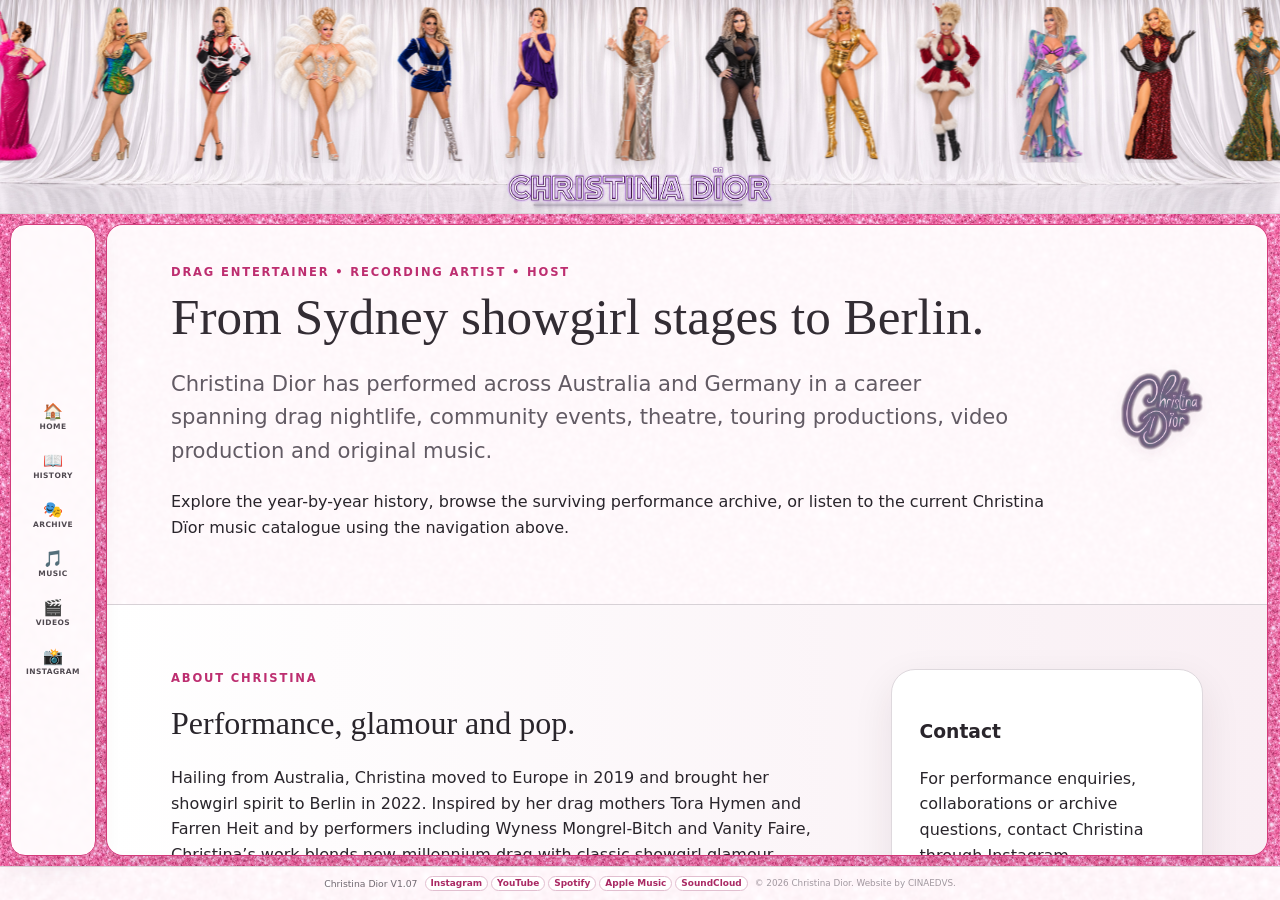
<file: index.html>
<!DOCTYPE html>
<html lang="en"><head><meta charset="utf-8"/><meta content="width=device-width,initial-scale=1" name="viewport"/><title>Home | Christina Dior</title><meta content="Christina Dior — Sydney drag performer, recording artist and host, now based in Berlin." name="description"/><meta content="Home | Christina Dior" property="og:title"/><meta content="Christina Dior — Sydney drag performer, recording artist and host, now based in Berlin." property="og:description"/><meta content="#f6f3f5" name="theme-color"/><link href="assets/css/style.css" rel="stylesheet"/><script defer="" src="assets/js/site.js"></script></head><body><header class="site-header stage-header"><div class="stage-curtain"><div class="lineup-track" aria-hidden="true"></div><a class="brand" href="index.html"><img alt="Christina Dïor" src="assets/img/logo.png"/></a></div></header><nav class="side-nav"><a href="index.html">Home</a><a href="history.html">History</a><a href="performance.html">Archive</a><a href="music.html">Music</a><a href="videos.html">Videos</a><a href="https://www.instagram.com/misschristinadior/" rel="noopener" target="_blank">Instagram</a></nav><main>

<section class="hero-copy"><div class="home-intro"><p class="eyebrow">Drag entertainer • recording artist • host</p><h1 class="visually-hidden">Christina Dior</h1><h2>From Sydney showgirl stages to Berlin.</h2><p class="lede">Christina Dior has performed across Australia and Germany in a career spanning drag nightlife, community events, theatre, touring productions, video production and original music.</p><p>Explore the year-by-year history, browse the surviving performance archive, or listen to the current Christina Dïor music catalogue using the navigation above.</p></div><img alt="Christina Dior signature" class="signature-side" src="assets/img/signature.png"/></section>

<section class="about-slab"><div><p class="eyebrow">About Christina</p><h2>Performance, glamour and pop.</h2><p>Hailing from Australia, Christina moved to Europe in 2019 and brought her showgirl spirit to Berlin in 2022. Inspired by her drag mothers Tora Hymen and Farren Heit and by performers including Wyness Mongrel-Bitch and Vanity Faire, Christina’s work blends new-millennium drag with classic showgirl glamour.</p><p>Her performances centre on dance and pop, theatrical edits, comedy and celebration — increasingly including original songs written and produced under the Christina Dïor name.</p></div><div class="contact-card"><h3>Contact</h3><p>For performance enquiries, collaborations or archive questions, contact Christina through Instagram.</p><a class="btn" href="https://www.instagram.com/misschristinadior/" target="_blank">Message on Instagram</a></div></section>
</main><footer><div class="footer-signature"><img alt="Christina Dior signature" src="assets/img/signature.png"/></div><p>Christina Dior V1.07</p><div class="socials"><a href="https://www.instagram.com/misschristinadior/" target="_blank">Instagram</a><a href="https://www.youtube.com/@misschristinadior" target="_blank">YouTube</a><a href="https://open.spotify.com/artist/7vL5UuL1DToOBcyfrEnHmO" target="_blank">Spotify</a><a href="https://music.apple.com/us/artist/christina-d%C3%AFor/1755499898" target="_blank">Apple Music</a><a href="https://soundcloud.com/christina-dior-234378743" target="_blank">SoundCloud</a></div><p class="fine">© 2026 Christina Dior. Website by CINAEDVS.</p></footer></body></html>
</file>
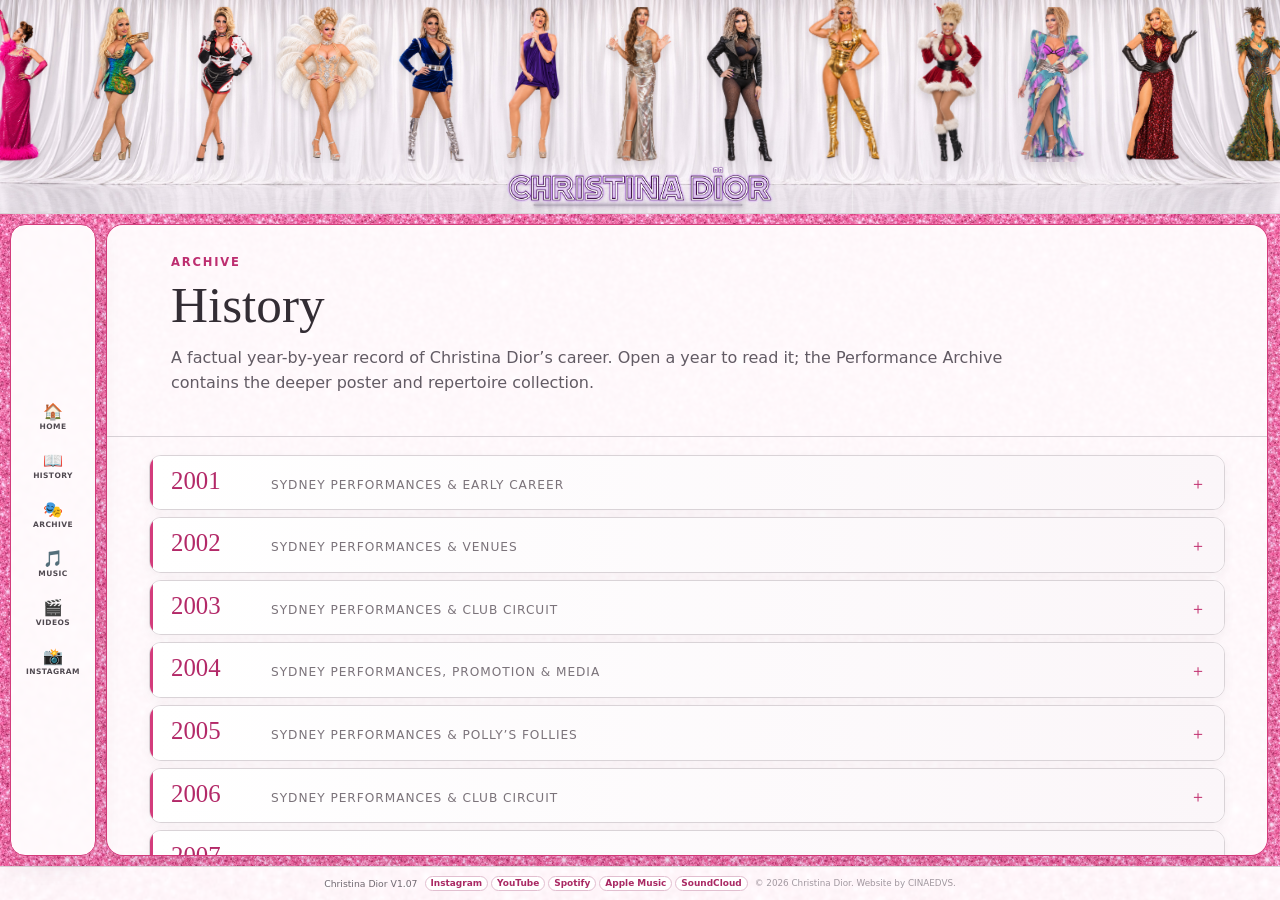
<file: history.html>
<!DOCTYPE html>

<html lang="en"><head><meta charset="utf-8"/><meta content="width=device-width,initial-scale=1" name="viewport"/><title>History | Christina Dior</title><meta content="A factual year-by-year archive of Christina Dior’s career from Sydney to Berlin." name="description"/><meta content="#f6f3f5" name="theme-color"/><link href="assets/css/style.css" rel="stylesheet"/><script defer="" src="assets/js/site.js"></script></head><body><header class="site-header stage-header"><div class="stage-curtain"><div aria-hidden="true" class="lineup-track"></div><a class="brand" href="index.html"><img alt="Christina Dïor" src="assets/img/logo.png"/></a></div></header><nav class="side-nav"><a href="index.html">Home</a><a href="history.html">History</a><a href="performance.html">Archive</a><a href="music.html">Music</a><a href="videos.html">Videos</a><a href="https://www.instagram.com/misschristinadior/" rel="noopener" target="_blank">Instagram</a></nav><main>
<section class="page-hero compact-hero"><p class="eyebrow">Archive</p><h1>History</h1><p class="lede">A factual year-by-year record of Christina Dior’s career. Open a year to read it; the Performance Archive contains the deeper poster and repertoire collection.</p></section>
<section class="history-accordion"><details class="history-year"><summary><span>2001</span><small>Sydney performances &amp; early career</small></summary><div class="history-body"><div class="history-copy">
<p><strong>Beginnings in Sydney.</strong> Christina Dior began performing in Sydney’s drag scene, developing a repertoire combining showgirl glamour, diva impersonations, dance-pop and theatrical comedy. After The Albury Hotel closed in 2001, <em>Polly’s Follies</em> moved to the Venus Room in Kings Cross; Christina’s first Polly’s Follies appearance was during the Venus Room period.</p>
<p><strong>Young Talent Mime at ARQ Sydney.</strong> Christina also performed in <em>Young Talent Mime</em>, an early Thursday-night showcase at ARQ that gave emerging drag performers stage experience. The programme later evolved into <em>Drag for Dollars</em>, after Christina’s involvement had ended. She also began developing the custom music-editing techniques that became a feature of her performances.</p>
<div class="year-references"><span>References</span><a href="https://www.youtube.com/watch?v=GTd4gCpmzOs" rel="noopener" target="_blank">Drag Queens of 2000–2010 retrospective</a></div></div><div class="history-gallery single" data-history-gallery="">
<figure class="history-gallery-feature"><button aria-label="Open image larger" class="history-feature-button" data-full="assets/img/history/archive/2001-young-talent-mime.jpg" data-history-open="" type="button"><img alt="Chelsea Bun’s Young Talent Mime at ARQ Sydney — early Thursday-night showcase." data-full="assets/img/history/archive/2001-young-talent-mime.jpg" decoding="async" loading="lazy" src="assets/img/history/display/2001-young-talent-mime.webp"/></button><figcaption>Chelsea Bun’s Young Talent Mime at ARQ Sydney — early Thursday-night showcase.</figcaption></figure>
</div></div></details><details class="history-year"><summary><span>2002</span><small>Sydney performances &amp; venues</small></summary><div class="history-body"><div class="history-copy">
<p><strong>Sydney club performances.</strong> Christina continued performing across Sydney’s drag circuit, including guest spots at <em>Polly’s Follies</em> during the Venus Room period. She also performed at the Flinders Hotel alongside Rusty Boxxx and Sandy Bottom.</p></div></div></details><details class="history-year"><summary><span>2003</span><small>Sydney performances &amp; club circuit</small></summary><div class="history-body"><div class="history-copy">
<p><strong>Sydney performances.</strong> Christina continued across Sydney’s drag circuit and remained connected with <em>Polly’s Follies</em> as the production moved through its post-Albury venue era. Her club repertoire and custom-edited production tracks continued to develop during this period.</p></div></div></details><details class="history-year"><summary><span>2004</span><small>Sydney performances, promotion &amp; media</small></summary><div class="history-body"><div class="history-copy">
<p><strong>Sydney performance work.</strong> Christina continued performing across the Sydney circuit, including recurring work connected with <em>Polly’s Follies</em>.</p>
<p><strong><em>Connie and Carla</em> promotion.</strong> Christina participated in Sydney promotional activities for the film <em>Connie and Carla</em>, alongside Polly Petrie and Kirsten Damned. Surviving photographs document the three performers travelling together during the promotion.</p>
<p><strong>ARQ retrospective filming.</strong> Christina filmed retrospective material about the early <em>Young Talent Mime</em> era and ARQ Sydney. Material from this period was later preserved in her video archive and the <em>Drag Queens of 2000–2010</em> retrospective.</p>
<div class="year-references"><span>References</span><a href="https://www.youtube.com/watch?v=GTd4gCpmzOs" rel="noopener" target="_blank">Drag Queens of 2000–2010 retrospective</a></div></div><div class="history-gallery single" data-history-gallery="">
<figure class="history-gallery-feature"><button aria-label="Open image larger" class="history-feature-button" data-full="assets/img/history/archive/2004-connie-and-carla.jpg" data-history-open="" type="button"><img alt="Connie and Carla Sydney promotion with Polly Petrie, Kirsten Damned and Christina Dior." data-full="assets/img/history/archive/2004-connie-and-carla.jpg" decoding="async" loading="lazy" src="assets/img/history/display/2004-connie-and-carla.webp"/></button><figcaption>Connie and Carla Sydney promotion with Polly Petrie, Kirsten Damned and Christina Dior.</figcaption></figure>
</div></div></details><details class="history-year"><summary><span>2005</span><small>Sydney performances &amp; Polly’s Follies</small></summary><div class="history-body"><div class="history-copy">
<p><strong>Sydney club work.</strong> Christina continued guest appearances with <em>Polly’s Follies</em> and other Sydney performances. During this mid-2000s period, Polly’s Follies was running its Sunday show at the Lizard Lounge within the Exchange Hotel in Darlinghurst after its earlier Venus Room period.</p>
<p><strong>Press archive.</strong> Christina’s surviving archive also includes 2005 <em>SX</em> magazine material connected with Polly’s Follies.</p></div></div></details><details class="history-year"><summary><span>2006</span><small>Sydney performances &amp; club circuit</small></summary><div class="history-body"><div class="history-copy">
<p><strong>Polly’s Follies — Lizard Lounge / Exchange Hotel.</strong> Christina continued performing in the long-running Sunday show at the Lizard Lounge within the Exchange Hotel, Darlinghurst. The production remained there for several years before its later move to Stonewall Hotel.</p>
<p><strong>Palace Hotel.</strong> Christina’s work also included a Kylie Minogue-themed performance at the Palace Hotel with Vanity, owner of Wigs by Vanity, and the late Maxi Shield. The show is preserved in photographs taken by Peteez/Imagez Photography.</p></div><div class="history-gallery" data-history-gallery="">
<figure class="history-gallery-feature"><button aria-label="Open image larger" class="history-feature-button" data-full="assets/img/history/archive/2006-pollys-lizard-lounge.jpg" data-history-open="" type="button"><img alt="Polly’s Follies at the Lizard Lounge / Exchange Hotel, Darlinghurst, 2006." data-full="assets/img/history/archive/2006-pollys-lizard-lounge.jpg" decoding="async" loading="lazy" src="assets/img/history/display/2006-pollys-lizard-lounge.webp"/></button><figcaption>Polly’s Follies at the Lizard Lounge / Exchange Hotel, Darlinghurst, 2006.</figcaption></figure>
<div aria-label="2006 image gallery" class="history-thumbs" role="group"><button aria-label="Show image 1 of 2" class="history-thumb is-active" data-caption="Polly’s Follies at the Lizard Lounge / Exchange Hotel, Darlinghurst, 2006." data-display="assets/img/history/display/2006-pollys-lizard-lounge.webp" data-full="assets/img/history/archive/2006-pollys-lizard-lounge.jpg" type="button"><img alt="" decoding="async" loading="lazy" src="assets/img/history/thumbs/2006-pollys-lizard-lounge.webp"/></button><button aria-label="Show image 2 of 2" class="history-thumb" data-caption="Palace Hotel Kylie-themed performance with Vanity and Maxi Shield, 2006." data-display="assets/img/history/display/2006-palace-hotel.webp" data-full="assets/img/history/archive/2006-palace-hotel.jpg" type="button"><img alt="" decoding="async" loading="lazy" src="assets/img/history/thumbs/2006-palace-hotel.webp"/></button></div>
</div></div></details><details class="history-year"><summary><span>2007</span><small>Performance, design, video &amp; NaviGAYtion</small></summary><div class="history-body"><div class="history-copy">
<p><strong>Sydney club work.</strong> Christina continued guest appearances with <em>Polly’s Follies</em> and performed shows at the Taxi Club.</p>
<p><strong>NaviGAYtion.</strong> Christina performed aboard <em>NaviGAYtion</em>, the Sydney-based all-gay cruise aboard P&amp;O’s <em>Pacific Sun</em>, sailing from 29 March to 1 April 2007. Her archive includes photographs from the onboard drag entertainment.</p>
<p><strong>Fashion design and music video appearances.</strong> Christina designed and constructed a floor-length pink gown from Supré shopping bags for the closing look of Supré’s New Zealand Fashion Week presentation in Auckland. She also appeared alongside Kirsten Damned in the music video for <em>Viva Las Vegas</em> by Australian Elvis tribute performer She Is the King (Jacqueline Feilich).</p>
<div class="year-references"><span>References</span><a href="https://travelmole.com/news/first-gay-cruise-from-sydney-announced" rel="noopener" target="_blank">NaviGAYtion cruise announcement</a><a href="https://www.youtube.com/watch?v=W8j6VKMDKIo" rel="noopener" target="_blank">New Zealand Fashion Week — dress footage</a><a href="https://www.youtube.com/watch?v=XGvTdz1TXNs" rel="noopener" target="_blank">She Is the King — Viva Las Vegas</a></div></div><div class="history-gallery" data-history-gallery=""><figure class="history-gallery-feature"><button aria-label="Open image larger" class="history-feature-button" data-full="assets/img/history/archive/2007-nz-fashion-week-runway.jpg" data-history-open="" type="button"><img alt="New Zealand Fashion Week — a model wearing the Supré shopping-bag gown designed and constructed by Christina Dior, Auckland, 2007." data-full="assets/img/history/archive/2007-nz-fashion-week-runway.jpg" decoding="async" loading="lazy" src="assets/img/history/display/2007-nz-fashion-week-runway.webp"/></button><figcaption>New Zealand Fashion Week — a model wearing the Supré shopping-bag gown designed and constructed by Christina Dior, Auckland, 2007.</figcaption></figure><div aria-label="2007 image gallery" class="history-thumbs" role="group"><button aria-label="Show image 1 of 3" class="history-thumb is-active" data-caption="New Zealand Fashion Week — a model wearing the Supré shopping-bag gown designed and constructed by Christina Dior, Auckland, 2007." data-display="assets/img/history/display/2007-nz-fashion-week-runway.webp" data-full="assets/img/history/archive/2007-nz-fashion-week-runway.jpg" type="button"><img alt="" decoding="async" loading="lazy" src="assets/img/history/thumbs/2007-nz-fashion-week-runway.webp"/></button><button aria-label="Show image 2 of 3" class="history-thumb" data-caption="New Zealand Fashion Week — backstage at the Supré presentation, Auckland, 2007." data-display="assets/img/history/display/2007-nz-fashion-week-backstage.webp" data-full="assets/img/history/archive/2007-nz-fashion-week-backstage.jpg" type="button"><img alt="" decoding="async" loading="lazy" src="assets/img/history/thumbs/2007-nz-fashion-week-backstage.webp"/></button><button aria-label="Show image 3 of 3" class="history-thumb" data-caption="NaviGAYtion cruise — onboard drag entertainment, 2007." data-display="assets/img/history/display/2007-navigaytion.webp" data-full="assets/img/history/archive/2007-navigaytion.jpg" type="button"><img alt="" decoding="async" loading="lazy" src="assets/img/history/thumbs/2007-navigaytion.webp"/></button></div></div></div></details><details class="history-year"><summary><span>2008</span><small>Performance, theatre &amp; video production</small></summary><div class="history-body"><div class="history-copy">
<p><strong>Polly’s Follies and Sydney performances.</strong> By 2008, Christina’s recurring Polly’s Follies work included the show’s Stonewall Hotel era alongside her other club appearances.</p>
<p><strong>Carlotta’s Priscilla Show.</strong> Christina Dior won the grand final of Carlotta’s Priscilla Show competition at Stonewall Hotel, receiving a $1,000 cash prize and a position in <em>Carlotta’s Priscilla Show</em>. Although the original prize included a one-year position, Christina continued performing in the production until it stopped running. She also designed and constructed costumes for the show.</p>
<p><strong>Dragged to the Casino / Dragged to the Star.</strong> During this period Christina was part of a recurring Good Friday drag production staged around Sydney’s casino entertainment precinct, taking advantage of the unusually quiet Good Friday nightlife calendar.</p>
<p><strong>DragTube and original video production.</strong> Christina developed and presented <em>DragTube</em>, documenting Sydney and regional LGBTQ nightlife through venue reports, street interviews, performances, backstage footage, travel and conversations with fellow entertainers. A separate <em>Drag Queens of 2000–2010</em> retrospective preserved interviews, performances and recollections from Sydney’s drag community.</p>
<div class="year-references"><span>References</span><a href="https://www.starobserver.com.au/news/national-news/new-south-wales-news/star-play/12359" rel="noopener" target="_blank">Star Observer — Star Play, 20 April 2008</a><a href="https://www.youtube.com/watch?v=CWNde57mq_I" rel="noopener" target="_blank">DragTube 001</a><a href="https://www.youtube.com/watch?v=GTd4gCpmzOs" rel="noopener" target="_blank">Drag Queens of 2000–2010</a></div></div><div class="history-gallery" data-history-gallery="">
<figure class="history-gallery-feature"><button aria-label="Open image larger" class="history-feature-button" data-full="assets/img/history/archive/2008-dragged-to-casino-logo.jpg" data-history-open="" type="button"><img alt="Dragged to the Casino — recurring Good Friday production during Christina’s Sydney period." data-full="assets/img/history/archive/2008-dragged-to-casino-logo.jpg" decoding="async" loading="lazy" src="assets/img/history/display/2008-dragged-to-casino-logo.webp"/></button><figcaption>Dragged to the Casino — recurring Good Friday production during Christina’s Sydney period.</figcaption></figure>
<div aria-label="2008 image gallery" class="history-thumbs" role="group"><button aria-label="Show image 1 of 7" class="history-thumb is-active" data-caption="Dragged to the Casino — recurring Good Friday production during Christina’s Sydney period." data-display="assets/img/history/display/2008-dragged-to-casino-logo.webp" data-full="assets/img/history/archive/2008-dragged-to-casino-logo.jpg" type="button"><img alt="" decoding="async" loading="lazy" src="assets/img/history/thumbs/2008-dragged-to-casino-logo.webp"/></button><button aria-label="Show image 2 of 7" class="history-thumb" data-caption="Dragged to the Star — Star City Casino edition of the recurring Good Friday event." data-display="assets/img/history/display/2008-dragged-to-the-star.webp" data-full="assets/img/history/archive/2008-dragged-to-the-star.jpg" type="button"><img alt="" decoding="async" loading="lazy" src="assets/img/history/thumbs/2008-dragged-to-the-star.webp"/></button><button aria-label="Show image 3 of 7" class="history-thumb" data-caption="Shimtastic at Fair Day — Sydney Mardi Gras Fair Day promotional artwork." data-display="assets/img/history/display/2008-shimtastic-fair-day.webp" data-full="assets/img/history/archive/2008-shimtastic-fair-day.jpg" type="button"><img alt="" decoding="async" loading="lazy" src="assets/img/history/thumbs/2008-shimtastic-fair-day.webp"/></button><button aria-label="Show image 4 of 7" class="history-thumb" data-caption="Christina Dior performing in Carlotta’s Priscilla Show, 2008." data-display="assets/img/history/display/2008-carlottas-priscilla-1.webp" data-full="assets/img/history/archive/2008-carlottas-priscilla-1.jpg" type="button"><img alt="" decoding="async" loading="lazy" src="assets/img/history/thumbs/2008-carlottas-priscilla-1.webp"/></button><button aria-label="Show image 5 of 7" class="history-thumb" data-caption="Christina Dior performing in Carlotta’s Priscilla Show, 2008." data-display="assets/img/history/display/2008-carlottas-priscilla-2.webp" data-full="assets/img/history/archive/2008-carlottas-priscilla-2.jpg" type="button"><img alt="" decoding="async" loading="lazy" src="assets/img/history/thumbs/2008-carlottas-priscilla-2.webp"/></button><button aria-label="Show image 6 of 7" class="history-thumb" data-caption="Christina Dior performing in Carlotta’s Priscilla Show, 2008." data-display="assets/img/history/display/2008-carlottas-priscilla-3.webp" data-full="assets/img/history/archive/2008-carlottas-priscilla-3.jpg" type="button"><img alt="" decoding="async" loading="lazy" src="assets/img/history/thumbs/2008-carlottas-priscilla-3.webp"/></button><button aria-label="Show image 7 of 7" class="history-thumb" data-caption="Polly’s Follies at Stonewall Hotel — promotional artwork, 2008." data-display="assets/img/history/display/2008-pollys-follies-stonewall.webp" data-full="assets/img/history/archive/2008-pollys-follies-stonewall.jpg" type="button"><img alt="" decoding="async" loading="lazy" src="assets/img/history/thumbs/2008-pollys-follies-stonewall.webp"/></button></div>
</div></div></details><details class="history-year"><summary><span>2009</span><small>Residencies, community events &amp; performances</small></summary><div class="history-body"><div class="history-copy">
<p><strong>Pretty Woman — Midnight Shift.</strong> <em>Pretty Woman</em> began in late 2009 at the Midnight Shift, becoming a recurring Friday-night production. During the run Christina also had sponsorship support from Soleil Tanning.</p>
<p><strong>Stonewall, Polly’s Follies and regional work.</strong> Christina continued Sydney club work including Polly’s Follies at Stonewall Hotel, and performed at events including Pure Nightclub’s <em>Afterglow</em> and <em>Pure Pride / Double Dose</em>.</p>
<p><strong>Community and fundraising.</strong> Christina participated in <em>Shop Yourself Stupid</em> and in ARQ/ACON’s <em>Under the Mirrorball</em>; surviving archive material for the 2009 event records more than $10,000 raised for ACON.</p>
<div class="year-references"><span>References</span><a href="https://www.starobserver.com.au/news/scene-guide-12/16620" rel="noopener" target="_blank">Star Observer — Scene Guide</a><a href="https://www.starobserver.com.au/news/whats-on/16882" rel="noopener" target="_blank">Star Observer — What’s On</a></div></div><div class="history-gallery" data-history-gallery=""><figure class="history-gallery-feature"><button aria-label="Open image larger" class="history-feature-button" data-full="assets/img/history/archive/2009-pretty-woman-poster.jpg" data-history-open="" type="button"><img alt="Pretty Woman at the Midnight Shift — Friday-night production poster." data-full="assets/img/history/archive/2009-pretty-woman-poster.jpg" decoding="async" loading="lazy" src="assets/img/history/display/2009-pretty-woman-poster.webp"/></button><figcaption>Pretty Woman at the Midnight Shift — Friday-night production poster.</figcaption></figure><div aria-label="2009 image gallery" class="history-thumbs" role="group"><button aria-label="Show image 1 of 7" class="history-thumb is-active" data-caption="Pretty Woman at the Midnight Shift — Friday-night production poster." data-display="assets/img/history/display/2009-pretty-woman-poster.webp" data-full="assets/img/history/archive/2009-pretty-woman-poster.jpg" type="button"><img alt="" decoding="async" loading="lazy" src="assets/img/history/thumbs/2009-pretty-woman-poster.webp"/></button><button aria-label="Show image 2 of 7" class="history-thumb" data-caption="Pure Nightclub — Pure Pride / Double Dose event featuring Christina Dior, 2009." data-display="assets/img/history/display/2009-pure-pride.webp" data-full="assets/img/history/archive/2009-pure-pride.jpg" type="button"><img alt="" decoding="async" loading="lazy" src="assets/img/history/thumbs/2009-pure-pride.webp"/></button><button aria-label="Show image 3 of 7" class="history-thumb" data-caption="Under the Mirrorball — ACON fundraiser thank-you artwork, 2009." data-display="assets/img/history/display/2009-under-the-mirrorball.webp" data-full="assets/img/history/archive/2009-under-the-mirrorball.jpg" type="button"><img alt="" decoding="async" loading="lazy" src="assets/img/history/thumbs/2009-under-the-mirrorball.webp"/></button><button aria-label="Show image 4 of 7" class="history-thumb" data-caption="Soleil Tanning sponsorship during the Pretty Woman period at the Midnight Shift." data-display="assets/img/history/display/2009-soleil-sponsorship.webp" data-full="assets/img/history/archive/2009-soleil-sponsorship.jpg" type="button"><img alt="" decoding="async" loading="lazy" src="assets/img/history/thumbs/2009-soleil-sponsorship.webp"/></button><button aria-label="Show image 5 of 7" class="history-thumb" data-caption="Afterglow at Pure Nightclub, Wollongong, featuring Christina Dior, 2009." data-display="assets/img/history/display/2009-afterglow-pure.webp" data-full="assets/img/history/archive/2009-afterglow-pure.jpg" type="button"><img alt="" decoding="async" loading="lazy" src="assets/img/history/thumbs/2009-afterglow-pure.webp"/></button><button aria-label="Show image 6 of 7" class="history-thumb" data-caption="Shop Yourself Stupid — Sydney community event, 2009." data-display="assets/img/history/display/2009-shop-yourself-stupid.webp" data-full="assets/img/history/archive/2009-shop-yourself-stupid.jpg" type="button"><img alt="" decoding="async" loading="lazy" src="assets/img/history/thumbs/2009-shop-yourself-stupid.webp"/></button><button aria-label="Show image 7 of 7" class="history-thumb" data-caption="Polly’s Follies at Stonewall Hotel, 2009." data-display="assets/img/history/display/2009-pollys-follies-stonewall.webp" data-full="assets/img/history/archive/2009-pollys-follies-stonewall.jpg" type="button"><img alt="" decoding="async" loading="lazy" src="assets/img/history/thumbs/2009-pollys-follies-stonewall.webp"/></button></div></div></div></details><details class="history-year"><summary><span>2010</span><small>Performance, television, awards &amp; fundraising</small></summary><div class="history-body"><div class="history-copy">
<p><strong>Sydney performance circuit.</strong> Christina continued Stonewall Hotel late-night appearances, Polly’s Follies guest spots and regular fill-in work for Maxi Shield and Verushka Darling at the Midnight Shift and Columbian Hotel. She also performed with Tora Hymen at Drag Bingo at the Kings Cross Hotel.</p>
<p><strong>DIVA Rising Star.</strong> Christina received the 2010 DIVA Rising Star Award. Other engagements included Sly Fox, a Madonna tribute at Sydney’s final Sleaze Ball, <em>The Reunion</em> at the Burdekin Hotel, ARQ Christmas performances and Stonewall New Year’s Eve celebrations.</p>
<p><strong>Design and special events.</strong> Christina made a dress for Maxi Shield for a Lady Gaga performance and appeared on the <em>Salute to Summer</em> cruise with Tora Hymen and Natasha Knowles.</p>
<p><strong>Fundraising.</strong> Christina again participated in <em>Under the Mirrorball</em>; surviving 2010 archive material records more than $8,000 raised for ACON.</p>
<p><strong>Television — <em>Underbelly: The Golden Mile</em>.</strong> Christina appeared in the third instalment of the Australian crime drama <em>Underbelly</em>. Production began in Sydney in 2009 and the series was broadcast in 2010.</p>
<div class="year-references"><span>References</span><a href="https://www.divaawards.com.au/pastwinners.html" rel="noopener" target="_blank">Official DIVA Awards winners</a><a href="https://www.starobserver.com.au/news/peek-behind-the-mask/40873" rel="noopener" target="_blank">Star Observer — Peek Behind the Mask</a><a href="https://www.abc.net.au/news/2009-06-03/underbelly-3-to-be-shot-in-sydney/1702786" rel="noopener" target="_blank">ABC — Underbelly 3 production announcement</a><a href="https://www.youtube.com/watch?v=cMK1WVoD6kA" rel="noopener" target="_blank">DIVA Rising Star — video</a></div></div><div class="history-gallery" data-history-gallery=""><figure class="history-gallery-feature"><button aria-label="Open image larger" class="history-feature-button" data-full="assets/img/history/archive/2010-weird-world-of-dior.jpg" data-history-open="" type="button"><img alt="The Weird World of Dior — Stonewall promotional artwork." data-full="assets/img/history/archive/2010-weird-world-of-dior.jpg" decoding="async" loading="lazy" src="assets/img/history/display/2010-weird-world-of-dior.webp"/></button><figcaption>The Weird World of Dior — Stonewall promotional artwork.</figcaption></figure><div aria-label="2010 image gallery" class="history-thumbs" role="group"><button aria-label="Show image 1 of 8" class="history-thumb is-active" data-caption="The Weird World of Dior — Stonewall promotional artwork." data-display="assets/img/history/display/2010-weird-world-of-dior.webp" data-full="assets/img/history/archive/2010-weird-world-of-dior.jpg" type="button"><img alt="" decoding="async" loading="lazy" src="assets/img/history/thumbs/2010-weird-world-of-dior.webp"/></button><button aria-label="Show image 2 of 8" class="history-thumb" data-caption="On stage at the DIVA Awards during the 2010 Rising Star win." data-display="assets/img/history/display/2010-diva-rising-star-stage.webp" data-full="assets/img/history/archive/2010-diva-rising-star-stage.jpg" type="button"><img alt="" decoding="async" loading="lazy" src="assets/img/history/thumbs/2010-diva-rising-star-stage.webp"/></button><button aria-label="Show image 3 of 8" class="history-thumb" data-caption="Performers at the final Sleaze Ball Decadence party, 2010." data-display="assets/img/history/display/2010-sleazeball-decadence.webp" data-full="assets/img/history/archive/2010-sleazeball-decadence.jpg" type="button"><img alt="" decoding="async" loading="lazy" src="assets/img/history/thumbs/2010-sleazeball-decadence.webp"/></button><button aria-label="Show image 4 of 8" class="history-thumb" data-caption="Under the Mirrorball — ACON fundraiser thank-you artwork, 2010." data-display="assets/img/history/display/2010-under-the-mirrorball.webp" data-full="assets/img/history/archive/2010-under-the-mirrorball.jpg" type="button"><img alt="" decoding="async" loading="lazy" src="assets/img/history/thumbs/2010-under-the-mirrorball.webp"/></button><button aria-label="Show image 5 of 8" class="history-thumb" data-caption="Salute to Summer cruise with Tora Hymen, Natasha Knowles and Christina Dior, 2010." data-display="assets/img/history/display/2010-salute-to-summer.webp" data-full="assets/img/history/archive/2010-salute-to-summer.jpg" type="button"><img alt="" decoding="async" loading="lazy" src="assets/img/history/thumbs/2010-salute-to-summer.webp"/></button><button aria-label="Show image 6 of 8" class="history-thumb" data-caption="The Reunion at the Burdekin Hotel, 2010." data-display="assets/img/history/display/2010-the-reunion.webp" data-full="assets/img/history/archive/2010-the-reunion.jpg" type="button"><img alt="" decoding="async" loading="lazy" src="assets/img/history/thumbs/2010-the-reunion.webp"/></button><button aria-label="Show image 7 of 8" class="history-thumb" data-caption="ARQ Sydney Xmas Eve show, 2010." data-display="assets/img/history/display/2010-arq-xmas-eve.webp" data-full="assets/img/history/archive/2010-arq-xmas-eve.jpg" type="button"><img alt="" decoding="async" loading="lazy" src="assets/img/history/thumbs/2010-arq-xmas-eve.webp"/></button><button aria-label="Show image 8 of 8" class="history-thumb" data-caption="Christina Dior with the DIVA Rising Star award, 2010." data-display="assets/img/history/display/2010-diva-rising-star-award.webp" data-full="assets/img/history/archive/2010-diva-rising-star-award.jpg" type="button"><img alt="" decoding="async" loading="lazy" src="assets/img/history/thumbs/2010-diva-rising-star-award.webp"/></button></div></div></div></details><details class="history-year"><summary><span>2011</span><small>Performance, television, business &amp; community</small></summary><div class="history-body"><div class="history-copy">
<p><strong>Sydney performances and hosting.</strong> Christina continued Stonewall Hotel late-night appearances, Polly’s Follies and Drag Bingo with Tora Hymen at the Kings Cross Hotel. Her wider 2011 work included <em>Prisoner: Cell Block Heaven</em>, Mardi Gras celebrations, ARQ’s White Night marriage-equality fundraiser, Heaven Social Dance and Stonewall Mardi Gras hosting.</p>
<p><strong>ARQ and themed productions.</strong> Christina performed at ARQ Christmas events and appeared in a Kylie Minogue tribute night with Minnie Cooper. Sydney Star Observer coverage also documented the wider DIVA Awards scene during the year.</p>
<p><strong>Shimtastic Shop.</strong> Christina registered Shimtastic Shop in 2011. The shop sold makeup, costumes and performance-related items; surviving photographs document the storefront, interior and branded merchandise.</p>
<p><strong>Television and national appearances.</strong> Credits included an Australian television commercial promoting Dolly Parton’s <em>Better Day</em> tour with Laydee Kinme, a Dolly Parton-themed Stonewall production, Darwin Pride’s <em>Queens of the Galaxy</em>, and the ABC legal drama <em>Crownies</em>.</p>
<p><strong>Community fundraising.</strong> Christina participated in the Queensland Floods Drag-A-Thon, which surviving material records as raising $3,150, and in <em>Under the Mirrorball</em>, with archive material recording more than $8,000 raised for ACON. She also co-hosted the Heaven Social Dance anniversary fundraiser benefiting ACON West.</p>
<div class="year-references"><span>References</span><a href="https://www.starobserver.com.au/news/stonewalls-big-porn-party/62030" rel="noopener" target="_blank">Star Observer — Stonewall</a><a href="https://www.tvmaze.com/episodes/282656/crownies-1x12-episode-12" rel="noopener" target="_blank">TVMaze — Crownies 1×12</a><a href="https://www.screenaustralia.gov.au/screen-guide/crownies-30215/" rel="noopener" target="_blank">Screen Australia — Crownies</a></div></div><div class="history-gallery" data-history-gallery="">
<figure class="history-gallery-feature"><button aria-label="Open image larger" class="history-feature-button" data-full="assets/img/history/archive/2011-shimtastic-shop-shirt.jpg" data-history-open="" type="button"><img alt="Shimtastic Shop branded merchandise from the shop era." data-full="assets/img/history/archive/2011-shimtastic-shop-shirt.jpg" decoding="async" loading="lazy" src="assets/img/history/display/2011-shimtastic-shop-shirt.webp"/></button><figcaption>Shimtastic Shop branded merchandise from the shop era.</figcaption></figure>
<div aria-label="2011 image gallery" class="history-thumbs" role="group"><button aria-label="Show image 1 of 13" class="history-thumb is-active" data-caption="Shimtastic Shop branded merchandise from the shop era." data-display="assets/img/history/display/2011-shimtastic-shop-shirt.webp" data-full="assets/img/history/archive/2011-shimtastic-shop-shirt.jpg" type="button"><img alt="" decoding="async" loading="lazy" src="assets/img/history/thumbs/2011-shimtastic-shop-shirt.webp"/></button><button aria-label="Show image 2 of 13" class="history-thumb" data-caption="Shimtastic Shop storefront." data-display="assets/img/history/display/2011-shimtastic-shop-front.webp" data-full="assets/img/history/archive/2011-shimtastic-shop-front.jpg" type="button"><img alt="" decoding="async" loading="lazy" src="assets/img/history/thumbs/2011-shimtastic-shop-front.webp"/></button><button aria-label="Show image 3 of 13" class="history-thumb" data-caption="Inside Shimtastic Shop, which sold makeup and costumes from 2011." data-display="assets/img/history/display/2011-shimtastic-shop-interior.webp" data-full="assets/img/history/archive/2011-shimtastic-shop-interior.jpg" type="button"><img alt="" decoding="async" loading="lazy" src="assets/img/history/thumbs/2011-shimtastic-shop-interior.webp"/></button><button aria-label="Show image 4 of 13" class="history-thumb" data-caption="Sydney Star Observer coverage of the 2011 DIVA Awards." data-display="assets/img/history/display/2011-star-observer-diva.webp" data-full="assets/img/history/archive/2011-star-observer-diva.jpg" type="button"><img alt="" decoding="async" loading="lazy" src="assets/img/history/thumbs/2011-star-observer-diva.webp"/></button><button aria-label="Show image 5 of 13" class="history-thumb" data-caption="Christina Dior at an ARQ Sydney Christmas show, 2011." data-display="assets/img/history/display/2011-arq-christmas-photo.webp" data-full="assets/img/history/archive/2011-arq-christmas-photo.jpg" type="button"><img alt="" decoding="async" loading="lazy" src="assets/img/history/thumbs/2011-arq-christmas-photo.webp"/></button><button aria-label="Show image 6 of 13" class="history-thumb" data-caption="ARQ Sydney Christmas show poster, 2011." data-display="assets/img/history/display/2011-arq-christmas-poster.webp" data-full="assets/img/history/archive/2011-arq-christmas-poster.jpg" type="button"><img alt="" decoding="async" loading="lazy" src="assets/img/history/thumbs/2011-arq-christmas-poster.webp"/></button><button aria-label="Show image 7 of 13" class="history-thumb" data-caption="Under the Mirrorball — ACON fundraiser thank-you artwork, 2011." data-display="assets/img/history/display/2011-under-the-mirrorball.webp" data-full="assets/img/history/archive/2011-under-the-mirrorball.jpg" type="button"><img alt="" decoding="async" loading="lazy" src="assets/img/history/thumbs/2011-under-the-mirrorball.webp"/></button><button aria-label="Show image 8 of 13" class="history-thumb" data-caption="Pride Out West newspaper clipping — Heaven Social Dance fundraiser, 2011." data-display="assets/img/history/display/2011-pride-out-west.webp" data-full="assets/img/history/archive/2011-pride-out-west.jpg" type="button"><img alt="" decoding="async" loading="lazy" src="assets/img/history/thumbs/2011-pride-out-west.webp"/></button><button aria-label="Show image 9 of 13" class="history-thumb" data-caption="The White Night — 2011 marriage-equality fundraiser thank-you artwork." data-display="assets/img/history/display/2011-white-night-marriage-equality.webp" data-full="assets/img/history/archive/2011-white-night-marriage-equality.jpg" type="button"><img alt="" decoding="async" loading="lazy" src="assets/img/history/thumbs/2011-white-night-marriage-equality.webp"/></button><button aria-label="Show image 10 of 13" class="history-thumb" data-caption="Kylie tribute night at ARQ Sydney — Christina Dior and Minnie Cooper, 2011." data-display="assets/img/history/display/2011-kylie-tribute-arq.webp" data-full="assets/img/history/archive/2011-kylie-tribute-arq.jpg" type="button"><img alt="" decoding="async" loading="lazy" src="assets/img/history/thumbs/2011-kylie-tribute-arq.webp"/></button><button aria-label="Show image 11 of 13" class="history-thumb" data-caption="Polly’s Follies Mardi Gras promotional artwork, 2011." data-display="assets/img/history/display/2011-pollys-follies-mardi-gras.webp" data-full="assets/img/history/archive/2011-pollys-follies-mardi-gras.jpg" type="button"><img alt="" decoding="async" loading="lazy" src="assets/img/history/thumbs/2011-pollys-follies-mardi-gras.webp"/></button><button aria-label="Show image 12 of 13" class="history-thumb" data-caption="Queensland Floods Drag-A-Thon thank-you artwork — $3,150 raised." data-display="assets/img/history/display/2011-queensland-floods-fundraiser.webp" data-full="assets/img/history/archive/2011-queensland-floods-fundraiser.jpg" type="button"><img alt="" decoding="async" loading="lazy" src="assets/img/history/thumbs/2011-queensland-floods-fundraiser.webp"/></button><button aria-label="Show image 13 of 13" class="history-thumb" data-caption="Dolly Parton Better Day Australian tour television commercial — Christina Dior with Laydee Kinme, 2011." data-display="assets/img/history/display/2011-dolly-parton-better-day-commercial.webp" data-full="assets/img/history/archive/2011-dolly-parton-better-day-commercial.jpg" type="button"><img alt="" decoding="async" loading="lazy" src="assets/img/history/thumbs/2011-dolly-parton-better-day-commercial.webp"/></button></div>
</div></div></details><details class="history-year"><summary><span>2012</span><small>Awards, hosting, press &amp; community</small></summary><div class="history-body"><div class="history-copy">
<p><strong>DIVA Miss Congeniality and major press coverage.</strong> Christina and Minnie Cooper jointly received the 2012 DIVA Miss Congeniality Award. Christina was also featured on the cover of <em>City Hub</em> in an article about the Taxi Club’s reprieve from closure and performed in its Easter celebrations alongside Ophelia Shaft.</p>
<p><strong>Stonewall, Kinselas and hosting.</strong> Christina hosted and DJed <em>Monday Night Madness</em> at Stonewall Hotel, playing international hits and performing character and impersonation material including Cher and Lady Gaga. She also occasionally hosted Stonewall karaoke and guest-starred on some Friday and Saturday nights at Kinselas. The Stonewall production <em>SMASH</em> also ran in 2012.</p>
<p><strong>Drag Bingo and community appearances.</strong> Christina hosted Drag Bingo at Crows Nest Hotel, appeared at Parramatta’s Rainbow Party, contributed guest appearances and community updates to Queer Out West radio, and continued involvement with Shop Yourself Stupid.</p>
<p><strong>Fundraising and ARQ.</strong> Her 2012 archive includes ARQ’s <em>Countdown to Christmas</em> and the tenth annual <em>Under the Mirrorball</em> World AIDS Day fundraiser for ACON.</p>
<div class="year-references"><span>References</span><a href="https://www.divaawards.com.au/pastwinners.html" rel="noopener" target="_blank">Official DIVA Awards winners</a><a href="https://cityhub.com.au/taxi-club-resurrected-on-easter/" rel="noopener" target="_blank">City Hub — Hail the Taxi</a><a href="https://www.starobserver.com.au/news/tonights-scene-listings-112/74749" rel="noopener" target="_blank">Star Observer — Monday Night Madness</a></div></div><div class="history-gallery" data-history-gallery=""><figure class="history-gallery-feature"><button aria-label="Open image larger" class="history-feature-button" data-full="assets/img/history/archive/2012-diva-miss-congeniality-trophy.jpg" data-history-open="" type="button"><img alt="Christina’s 2012 DIVA Miss Congeniality trophy." data-full="assets/img/history/archive/2012-diva-miss-congeniality-trophy.jpg" decoding="async" loading="lazy" src="assets/img/history/display/2012-diva-miss-congeniality-trophy.webp"/></button><figcaption>Christina’s 2012 DIVA Miss Congeniality trophy.</figcaption></figure><div aria-label="2012 image gallery" class="history-thumbs" role="group"><button aria-label="Show image 1 of 8" class="history-thumb is-active" data-caption="Christina’s 2012 DIVA Miss Congeniality trophy." data-display="assets/img/history/display/2012-diva-miss-congeniality-trophy.webp" data-full="assets/img/history/archive/2012-diva-miss-congeniality-trophy.jpg" type="button"><img alt="" decoding="async" loading="lazy" src="assets/img/history/thumbs/2012-diva-miss-congeniality-trophy.webp"/></button><button aria-label="Show image 2 of 8" class="history-thumb" data-caption="City Hub cover — “Hail the Taxi”, April 2012." data-display="assets/img/history/display/2012-city-hub-cover.webp" data-full="assets/img/history/archive/2012-city-hub-cover.jpg" type="button"><img alt="" decoding="async" loading="lazy" src="assets/img/history/thumbs/2012-city-hub-cover.webp"/></button><button aria-label="Show image 3 of 8" class="history-thumb" data-caption="Drag Bingo at Crows Nest Hotel, hosted by Christina Dior and friends." data-display="assets/img/history/display/2012-drag-bingo-crows-nest.webp" data-full="assets/img/history/archive/2012-drag-bingo-crows-nest.jpg" type="button"><img alt="" decoding="async" loading="lazy" src="assets/img/history/thumbs/2012-drag-bingo-crows-nest.webp"/></button><button aria-label="Show image 4 of 8" class="history-thumb" data-caption="Countdown to Christmas at ARQ Sydney, 2012." data-display="assets/img/history/display/2012-arq-countdown-christmas.webp" data-full="assets/img/history/archive/2012-arq-countdown-christmas.jpg" type="button"><img alt="" decoding="async" loading="lazy" src="assets/img/history/thumbs/2012-arq-countdown-christmas.webp"/></button><button aria-label="Show image 5 of 8" class="history-thumb" data-caption="Under the Mirrorball — World AIDS Day fundraiser for ACON, 2012." data-display="assets/img/history/display/2012-under-the-mirrorball.webp" data-full="assets/img/history/archive/2012-under-the-mirrorball.jpg" type="button"><img alt="" decoding="async" loading="lazy" src="assets/img/history/thumbs/2012-under-the-mirrorball.webp"/></button><button aria-label="Show image 6 of 8" class="history-thumb" data-caption="Christina Dior and Minnie Cooper at the 2012 DIVA Miss Congeniality presentation." data-display="assets/img/history/display/2012-miss-congeniality-photo.webp" data-full="assets/img/history/archive/2012-miss-congeniality-photo.jpg" type="button"><img alt="" decoding="async" loading="lazy" src="assets/img/history/thumbs/2012-miss-congeniality-photo.webp"/></button><button aria-label="Show image 7 of 8" class="history-thumb" data-caption="Christina Dior and Minnie Cooper receiving the 2012 DIVA Miss Congeniality award." data-display="assets/img/history/display/2012-miss-congeniality-stage.webp" data-full="assets/img/history/archive/2012-miss-congeniality-stage.jpg" type="button"><img alt="" decoding="async" loading="lazy" src="assets/img/history/thumbs/2012-miss-congeniality-stage.webp"/></button><button aria-label="Show image 8 of 8" class="history-thumb" data-caption="SMASH — Stonewall production artwork featuring Christina Dior, 2012." data-display="assets/img/history/display/2010-smash-stonewall.webp" data-full="assets/img/history/archive/2010-smash-stonewall.jpg" type="button"><img alt="" decoding="async" loading="lazy" src="assets/img/history/thumbs/2010-smash-stonewall.webp"/></button></div></div></div></details><details class="history-year"><summary><span>2013</span><small>Performance, media &amp; hosting</small></summary><div class="history-body"><div class="history-copy">
<p><strong>Sydney performances and hosting.</strong> Christina continued Stonewall Hotel late-night performances, Polly’s Follies guest appearances and occasional karaoke hosting. The Stonewall production <em>Les salopes de la mode</em> was part of the 2013 performance period.</p>
<p><strong>The Delta Riggs music video.</strong> Christina appeared in the official music video for <em>Rah Rah Radio</em> by Australian rock band The Delta Riggs, credited as Miss Christina Dior.</p>
<p><strong>Polly Petrie’s birthday at Slide.</strong> Christina performed at Slide Sydney for Polly Petrie’s birthday in 2013; surviving video footage documents the performance.</p><div class="year-references"><span>References</span><a href="https://www.youtube.com/watch?v=_caRtOAzWU4" rel="noopener" target="_blank">The Delta Riggs — Rah Rah Radio</a><a href="https://www.youtube.com/watch?v=xjey0qxcAUk" rel="noopener" target="_blank">Polly Petrie’s birthday at Slide — performance video</a></div></div><div class="history-gallery" data-history-gallery=""><figure class="history-gallery-feature"><button aria-label="Open image larger" class="history-feature-button" data-full="assets/img/history/archive/2013-delta-riggs-rah-rah-radio.jpg" data-history-open="" type="button"><img alt="Christina Dior in The Delta Riggs’ Rah Rah Radio music video, 2013." data-full="assets/img/history/archive/2013-delta-riggs-rah-rah-radio.jpg" decoding="async" loading="lazy" src="assets/img/history/display/2013-delta-riggs-rah-rah-radio.webp"/></button><figcaption>Christina Dior in The Delta Riggs’ Rah Rah Radio music video, 2013.</figcaption></figure><div aria-label="2013 image gallery" class="history-thumbs" role="group"><button aria-label="Show image 1 of 2" class="history-thumb is-active" data-caption="Christina Dior in The Delta Riggs’ Rah Rah Radio music video, 2013." data-display="assets/img/history/display/2013-delta-riggs-rah-rah-radio.webp" data-full="assets/img/history/archive/2013-delta-riggs-rah-rah-radio.jpg" type="button"><img alt="" decoding="async" loading="lazy" src="assets/img/history/thumbs/2013-delta-riggs-rah-rah-radio.webp"/></button><button aria-label="Show image 2 of 2" class="history-thumb" data-caption="Les salopes de la mode — Stonewall production artwork in print, 2013." data-display="assets/img/history/display/2009-les-salopes-press.webp" data-full="assets/img/history/archive/2009-les-salopes-press.jpg" type="button"><img alt="" decoding="async" loading="lazy" src="assets/img/history/thumbs/2009-les-salopes-press.webp"/></button></div></div></div></details><details class="history-year"><summary><span>2014</span><small>Performance, television &amp; media</small></summary><div class="history-body"><div class="history-copy">
<p><strong>Sydney performances and hosting.</strong> Christina continued Stonewall Hotel late-night performances, Polly’s Follies guest appearances and occasional karaoke hosting.</p>
<p><strong>International media coverage.</strong> A filmed performance of Whitney Houston’s <em>Saving All My Love for You</em> at Stonewall Hotel was selected for inclusion in <em>Philadelphia Magazine</em>’s G Philly feature celebrating Whitney Houston drag performances.</p>
<p><strong>Television production — <em>Carlotta</em>.</strong> Christina also worked on the Australian biographical telemovie <em>Carlotta</em>, broadcast on ABC1 in 2014. This television credit was separate from Christina’s earlier live work in <em>Carlotta’s Priscilla Show</em>.</p>
<div class="year-references"><span>References</span><a href="https://www.phillymag.com/news/2014/02/11/7-sickening-whitney-houston-drag-performances-two-year-anniversary-divas-death/" rel="noopener" target="_blank">Philadelphia Magazine</a><a href="https://www.screenaustralia.gov.au/screen-guide/carlotta-31667/" rel="noopener" target="_blank">Screen Australia — Carlotta</a></div></div></div></details><details class="history-year"><summary><span>2015</span><small>Sydney performances &amp; DIVA anniversary</small></summary><div class="history-body"><div class="history-copy">
<p><strong>Sydney performances.</strong> Christina continued Polly’s Follies guest appearances, Stonewall late-night shows and occasional karaoke hosting.</p>
<p><strong>DIVA anniversary media appearance.</strong> Christina participated in the 25th-anniversary DIVA Awards <em>SX</em> magazine cover shoot at Stonewall Hotel, alongside past award winners and other established Sydney performers.</p><div class="year-references"><span>References</span><a href="https://www.youtube.com/watch?v=UkB2fpbjOI4" rel="noopener" target="_blank">DIVA 25th-anniversary cover shoot — video</a></div></div><div class="history-gallery single" data-history-gallery="">
<figure class="history-gallery-feature"><button aria-label="Open image larger" class="history-feature-button" data-full="assets/img/history/archive/2015-sx-diva-cover.jpg" data-history-open="" type="button"><img alt="SX magazine DIVA Awards 25th-anniversary cover, 2015." data-full="assets/img/history/archive/2015-sx-diva-cover.jpg" decoding="async" loading="lazy" src="assets/img/history/display/2015-sx-diva-cover.webp"/></button><figcaption>SX magazine DIVA Awards 25th-anniversary cover, 2015.</figcaption></figure>
</div></div></details><details class="history-year"><summary><span>2016</span><small>Sydney hosting, Polly’s history &amp; Bathurst</small></summary><div class="history-body"><div class="history-copy">
<p><strong>Stonewall hosting.</strong> Christina hosted Friday and Saturday nights at Stonewall Hotel while filling in for Marilyn Mootrub during this period.</p>
<p><strong>Polly’s Follies retrospective.</strong> A historical retrospective celebrating 25 years of Polly’s Follies identified Christina Dior among performers who began their careers through the production.</p>
<p><strong>Bathurst.</strong> Christina also travelled to Bathurst for regional shows at the Oxford Hotel, including a documented appearance on 9 December 2016.</p>
<div class="year-references"><span>References</span><a href="http://www.colleenwindsor.com/2016/11/25-years-of-pollys-follies.html" rel="noopener" target="_blank">25 Years of Polly’s Follies</a></div></div></div></details><details class="history-year"><summary><span>2017</span><small>Touring, Stonewall, Bathurst &amp; fundraising</small></summary><div class="history-body"><div class="history-copy">
<p><strong>Sydney and regional performances.</strong> Christina continued Stonewall Hotel late-night appearances and returned to the Oxford Hotel in Bathurst, with documented 2017 dates including 13 January and 31 March, among several Bathurst appearances across the period.</p>
<p><strong>Prada’s Priscillas.</strong> Christina joined Prada Clutch’s touring theatrical drag revue as a supporting showgirl alongside Conchita Grande, with performances extending beyond Sydney to regional Australian theatres.</p>
<p><strong>Stonewall Red Party.</strong> Christina participated in the 2017 Stonewall Red Party fundraiser for ACON; her archive records more than $4,000 raised.</p>
<div class="year-references"><span>References</span><a href="https://www.newcastleherald.com.au/story/5077080/a-fab-clutch-of-queens/" rel="noopener" target="_blank">Newcastle Herald — Prada’s Priscillas</a></div></div><div class="history-gallery" data-history-gallery="">
<figure class="history-gallery-feature"><button aria-label="Open image larger" class="history-feature-button" data-full="assets/img/history/archive/2017-pradas-priscillas-poster.jpg" data-history-open="" type="button"><img alt="Prada’s Priscillas — touring production poster." data-full="assets/img/history/archive/2017-pradas-priscillas-poster.jpg" decoding="async" loading="lazy" src="assets/img/history/display/2017-pradas-priscillas-poster.webp"/></button><figcaption>Prada’s Priscillas — touring production poster.</figcaption></figure>
<div aria-label="2017 image gallery" class="history-thumbs" role="group"><button aria-label="Show image 1 of 2" class="history-thumb is-active" data-caption="Prada’s Priscillas — touring production poster." data-display="assets/img/history/display/2017-pradas-priscillas-poster.webp" data-full="assets/img/history/archive/2017-pradas-priscillas-poster.jpg" type="button"><img alt="" decoding="async" loading="lazy" src="assets/img/history/thumbs/2017-pradas-priscillas-poster.webp"/></button><button aria-label="Show image 2 of 2" class="history-thumb" data-caption="Stonewall Red Party, 2017 — fundraising for ACON." data-display="assets/img/history/display/2017-stonewall-red-party.webp" data-full="assets/img/history/archive/2017-stonewall-red-party.jpg" type="button"><img alt="" decoding="async" loading="lazy" src="assets/img/history/thumbs/2017-stonewall-red-party.webp"/></button></div>
</div></div></details><details class="history-year"><summary><span>2018</span><small>Touring, Sydney performances &amp; press</small></summary><div class="history-body"><div class="history-copy">
<p><strong>Sydney performances.</strong> Christina continued Stonewall Hotel late-night appearances and Polly’s Follies guest spots.</p>
<p><strong>Prada’s Priscillas touring production.</strong> Christina performed as one of Prada Clutch’s supporting showgirls alongside Conchita Grande in <em>Prada’s Priscillas</em>, including Newcastle’s Civic Theatre and Canberra Theatre. The Canberra production received a published review identifying Christina by name, and the touring show was also covered in a 2018 <em>Focus</em> feature in the Great Lakes/Manning region.</p>
<div class="year-references"><span>References</span><a href="https://ccc-canberracriticscircle.blogspot.com/2018/12/pradas-priscillas-all-male-christmas.html" rel="noopener" target="_blank">Canberra Critics Circle — Prada’s Priscillas</a><a href="https://www.newcastleherald.com.au/story/5077080/a-fab-clutch-of-queens/" rel="noopener" target="_blank">Newcastle Herald</a></div></div><div class="history-gallery single" data-history-gallery="">
<figure class="history-gallery-feature"><button aria-label="Open image larger" class="history-feature-button" data-full="assets/img/history/archive/2018-pradas-priscillas-feature.jpg" data-history-open="" type="button"><img alt="Prada’s Priscillas — 2018 press feature documenting the touring production." data-full="assets/img/history/archive/2018-pradas-priscillas-feature.jpg" decoding="async" loading="lazy" src="assets/img/history/display/2018-pradas-priscillas-feature.webp"/></button><figcaption>Prada’s Priscillas — 2018 press feature documenting the touring production.</figcaption></figure>
</div></div></details><details class="history-year"><summary><span>2019</span><small>Relocation to Europe</small></summary><div class="history-body"><div class="history-copy"><p><strong>Relocation to Europe.</strong> Christina relocated from Australia to France, following nearly two decades of involvement in Sydney drag entertainment, hosting, theatre, video production and costume design.</p></div></div></details><details class="history-year"><summary><span>2020–2021</span><small>COVID-19 hiatus</small></summary><div class="history-body"><div class="history-copy"><p><strong>COVID-19 hiatus.</strong> Christina’s public performance activity paused during the COVID-19 pandemic, creating a break between the Australian/France era and the later return to performance and creative work in Berlin.</p></div></div></details><details class="history-year"><summary><span>2022</span><small>Berlin return &amp; CINAEDVS</small></summary><div class="history-body"><div class="history-copy"><p><strong>A new chapter in Berlin.</strong> After the COVID-19 break, Christina relocated to Berlin and returned to creative activity within the city’s queer nightlife and drag performance community. During this period, her creative brand <strong>Shimtastic</strong> was rebranded as <strong>CINAEDVS</strong>.</p></div></div></details><details class="history-year"><summary><span>2023</span><small>Berlin performances</small></summary><div class="history-body"><div class="history-copy">
<p><strong>SchwuZ Drag Open Stage.</strong> Christina joined SchwuZ’s Drag Open Stage Class and appeared in the club’s performance programme, including the Pepsi Boston Bar Drag Open Stage and SchwuZ’s 46th-anniversary celebrations.</p>
<div class="year-references"><span>References</span><a href="https://maenner.media/regional/blu/hooray-hooray-46-jahre-schwuz/" rel="noopener" target="_blank">men* — 46 years SchwuZ</a><a href="https://cdn.siegessaeule.de/documents/sis_10_23.pdf" rel="noopener" target="_blank">Siegessäule programme</a></div></div><div class="history-gallery single" data-history-gallery="">
<figure class="history-gallery-feature"><button aria-label="Open image larger" class="history-feature-button" data-full="assets/img/history/archive/2023-schwuz-promo.jpg" data-history-open="" type="button"><img alt="Christina Dior — SchwuZ / Pepsi Boston Bar performance dates, 2023." data-full="assets/img/history/archive/2023-schwuz-promo.jpg" decoding="async" loading="lazy" src="assets/img/history/display/2023-schwuz-promo.webp"/></button><figcaption>Christina Dior — SchwuZ / Pepsi Boston Bar performance dates, 2023.</figcaption></figure>
</div></div></details><details class="history-year"><summary><span>2024</span><small>Berlin performances &amp; original music</small></summary><div class="history-body"><div class="history-copy">
<p><strong>Berlin performances and original music.</strong> Christina continued performing at SchwuZ, including Pepsi Boston Bar’s <em>Lovegame</em> and themed Drag Open Stage productions, and produced promotional artwork for the venue. She also began releasing self-written original music, with tracks produced and compiled in digital audio workstations for final arrangements and mixes.</p>
<div class="year-references"><span>References</span><a href="https://www.siegessaeule.de/en/events/?date=2024-03-15" rel="noopener" target="_blank">Siegessäule — Love Game</a><a href="https://music.apple.com/us/artist/christina-d%C3%AFor/1755499898" rel="noopener" target="_blank">Christina Dïor on Apple Music</a></div></div></div></details><details class="history-year"><summary><span>2025</span><small>Music, CINAEDVS web tools &amp; Forever Bound</small></summary><div class="history-body"><div class="history-copy">
<p><strong>Music and digital production.</strong> Christina continued writing, producing and compiling tracks in DAWs, releasing <em>One Day Lover</em>, <em>Rail Me on the U-Bahn</em>, <em>BBC</em>, <em>May Day May Day</em> and <em>In the Darkroom</em>, alongside artwork, remixes and video projects.</p>
<p><strong>CINAEDVS web tools.</strong> The CINAEDVS brand expanded into web productivity tools, including <strong>ORGANON</strong>.</p>
<p><strong><em>Forever Bound</em>.</strong> The online TV show <em>Forever Bound</em> began production in 2025.</p>
<div class="year-references"><span>References</span><a href="https://music.apple.com/us/artist/christina-d%C3%AFor/1755499898" rel="noopener" target="_blank">Christina Dïor — Apple Music</a><a href="https://www.youtube.com/watch?v=Aq0FPlZHl_M" rel="noopener" target="_blank">In the Darkroom — music video</a><a href="https://cinaedvsstudios.github.io/cinaedvs/" rel="noopener" target="_blank">CINAEDVS</a><a href="https://cinaedvsstudios.github.io/Organon/" rel="noopener" target="_blank">ORGANON</a><a href="https://foreverbound.github.io/ForeverBound/" rel="noopener" target="_blank">Forever Bound</a></div></div></div></details><details class="history-year"><summary><span>2026</span><small>Digital production, games, archive &amp; Backroom</small></summary><div class="history-body"><div class="history-copy">
<p><strong>Digital stage production, archive preservation and nightlife media.</strong> Christina expanded her online creative work with original animated stage backgrounds for drag shows, concerts and karaoke, continued music and video development, and began assembling a comprehensive digital archive documenting 25 years of performances, productions, costumes, media appearances and recordings. She also became the leading creative producer behind <em>Backroom</em>, a gay nightlife directory.</p>
<p><strong>CINAEDVS game development.</strong> In 2026, CINAEDVS began developing several online games, with playable demos and prototypes published through its itch.io page.</p>
<div class="year-references"><span>References</span><a href="https://www.youtube.com/@misschristinadior" rel="noopener" target="_blank">Christina Dior YouTube channel</a><a href="https://cinaedvsstudios.github.io/cinaedvs/" rel="noopener" target="_blank">CINAEDVS</a><a href="https://cinaedvsstudios.itch.io/" rel="noopener" target="_blank">CINAEDVS game demos on itch.io</a><a href="https://www.instagram.com/the.backroom.guide/" rel="noopener" target="_blank">Backroom on Instagram</a><a href="https://backroom.s.gy" rel="noopener" target="_blank">Backroom directory</a></div></div></div></details></section>
<section class="history-special">
<p class="eyebrow">Community work</p>
<h2>Charity &amp; fundraising</h2>
<p>Fundraising and community work ran alongside Christina’s club and theatre career. She both performed and volunteered at charity events, including Shop Yourself Stupid, World AIDS Day fundraisers, Stonewall Hotel’s Red Party, ARQ’s Under the Mirrorball events and other LGBTQ and HIV/AIDS community fundraisers.</p>
<div class="charity-grid">
<article><strong>Shop Yourself Stupid</strong><span>Christina performed and volunteered at Shop Yourself Stupid, including documented participation in 2009 and again in 2012.</span></article>
<article><strong>Under the Mirrorball — ARQ / ACON</strong><span>Christina participated across multiple years. Surviving archive material records more than $10,000 raised in 2009, more than $8,000 in 2010 and more than $8,000 in 2011; the 2012 event was the tenth annual World AIDS Day fundraiser.</span></article>
<article><strong>Queensland Floods Drag-A-Thon</strong><span>The 2011 fundraiser recorded $3,150 raised for Queensland flood relief.</span></article>
<article><strong>Heaven Social Dance / Pride Out West</strong><span>Christina co-hosted anniversary fundraising activity benefiting ACON West; surviving event material records $2,263.65 raised.</span></article>
<article><strong>Stonewall Red Party — ACON</strong><span>Christina participated in the 2017 Red Party fundraiser; her archive records more than $4,000 raised for ACON.</span></article>
<article><strong>World AIDS Day fundraising</strong><span>Christina also created a dress signed by Sydney drag performers for a Stonewall World AIDS Day charity auction and took part in additional World AIDS Day fundraising during her Sydney career.</span></article>
</div>
</section>
</main><footer><p>Christina Dior V1.07</p><div class="socials"><a href="https://www.instagram.com/misschristinadior/" target="_blank">Instagram</a><a href="https://www.youtube.com/@misschristinadior" target="_blank">YouTube</a><a href="https://open.spotify.com/artist/7vL5UuL1DToOBcyfrEnHmO" target="_blank">Spotify</a><a href="https://music.apple.com/us/artist/christina-d%C3%AFor/1755499898" target="_blank">Apple Music</a><a href="https://soundcloud.com/christina-dior-234378743" target="_blank">SoundCloud</a></div><p class="fine">© 2026 Christina Dior. Website by CINAEDVS.</p></footer></body></html>
</file>
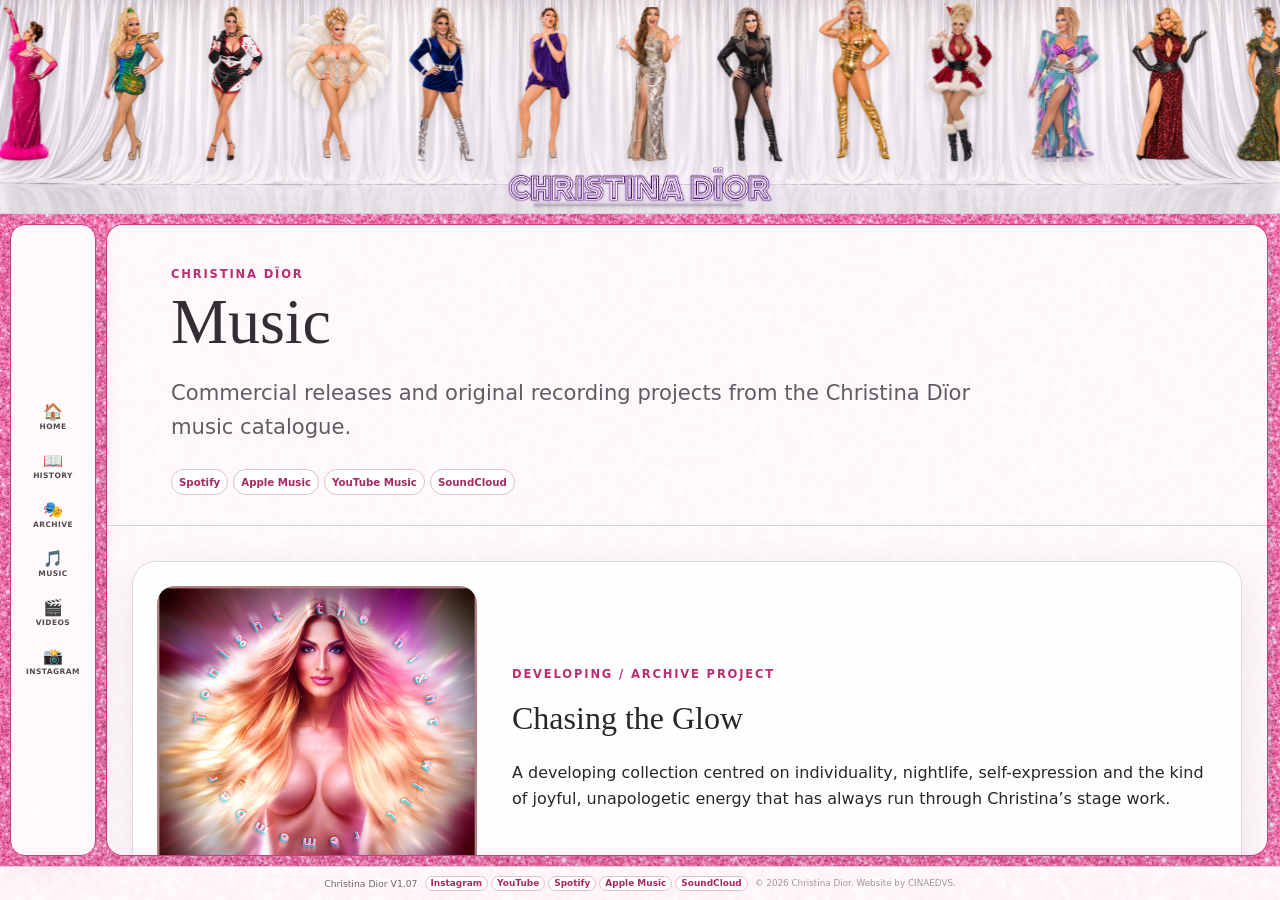
<file: music.html>
<!DOCTYPE html>
<html lang="en"><head><meta charset="utf-8"/><meta content="width=device-width,initial-scale=1" name="viewport"/><title>Music | Christina Dior</title><meta content="Original music and releases by Christina Dïor." name="description"/><meta content="Music | Christina Dior" property="og:title"/><meta content="Original music and releases by Christina Dïor." property="og:description"/><meta content="#f6f3f5" name="theme-color"/><link href="assets/css/style.css" rel="stylesheet"/><script defer="" src="assets/js/site.js"></script></head><body><header class="site-header stage-header"><div class="stage-curtain"><div class="lineup-track" aria-hidden="true"></div><a class="brand" href="index.html"><img alt="Christina Dïor" src="assets/img/logo.png"/></a></div></header><nav class="side-nav"><a href="index.html">Home</a><a href="history.html">History</a><a href="performance.html">Archive</a><a href="music.html">Music</a><a href="videos.html">Videos</a><a href="https://www.instagram.com/misschristinadior/" rel="noopener" target="_blank">Instagram</a></nav><main><section class="page-hero"><p class="eyebrow">Christina Dïor</p><h1>Music</h1><p class="lede">Commercial releases and original recording projects from the Christina Dïor music catalogue.</p><div class="socials large"><a href="https://open.spotify.com/artist/7vL5UuL1DToOBcyfrEnHmO" target="_blank">Spotify</a><a href="https://music.apple.com/us/artist/christina-d%C3%AFor/1755499898" target="_blank">Apple Music</a><a href="https://music.youtube.com/channel/UCOvBgYIPs4GNwJ-aCEYHugw" target="_blank">YouTube Music</a><a href="https://soundcloud.com/christina-dior-234378743" target="_blank">SoundCloud</a></div></section><section class="album-feature"><img alt="Chasing the Glow artwork" src="assets/img/chasing-the-glow.jpg"/><div><p class="eyebrow">Developing / archive project</p><h2>Chasing the Glow</h2><p>A developing collection centred on individuality, nightlife, self-expression and the kind of joyful, unapologetic energy that has always run through Christina’s stage work.</p></div></section><section class="music-group"><div class="music-group-heading"><p class="eyebrow">Commercial catalogue</p><h2>Confirmed releases</h2><p>Titles represented in the public streaming catalogue or supported by confirmed release records.</p></div><div class="release-grid"><article class="release-card"><img alt="Steal the Night cover art" src="assets/img/steal-the-night.jpg"/><div><small>2024-07-04</small><h3>Steal the Night</h3><a class="text-link" href="https://distrokid.com/hyperfollow/christinador/steal-the-night-radio-edit" target="_blank">Listen →</a></div></article><article class="release-card"><img alt="Time for Me cover art" src="assets/img/time-for-me.jpg"/><div><small>2024-09-04</small><h3>Time for Me</h3><a class="text-link" href="https://distrokid.com/hyperfollow/christinador/time-for-me" target="_blank">Listen →</a></div></article><article class="release-card"><img alt="Tonight Tonight Tonight cover art" src="assets/img/tonight-tonight-tonight.jpg"/><div><small>2024-10-21</small><h3>Tonight Tonight Tonight</h3><a class="text-link" href="https://distrokid.com/hyperfollow/christinador/tonight-tonight-tonight" target="_blank">Listen →</a></div></article><article class="release-card"><img alt="Tonight — The Remixes cover art" src="assets/img/tonight-remixes.jpg"/><div><small>2024-10-21</small><h3>Tonight — The Remixes</h3><a class="text-link" href="https://distrokid.com/hyperfollow/christinador/tonight-tonight-tonight-the-remixes" target="_blank">Listen →</a></div></article><article class="release-card"><img alt="Slay All Night cover art" src="assets/img/slay-all-night.jpg"/><div><small>2024-12-05</small><h3>Slay All Night</h3><span class="muted">Streaming link to add</span></div></article><article class="release-card"><img alt="Midnight Glow cover art" src="assets/img/midnight-glow.jpg"/><div><small>2024-12-30</small><h3>Midnight Glow</h3><span class="muted">Streaming link to add</span></div></article><article class="release-card"><img alt="One Day Lover cover art" src="assets/img/one-day-lover.jpg"/><div><small>2025-02</small><h3>One Day Lover</h3><span class="muted">Streaming link to add</span></div></article><article class="release-card"><img alt="BBC cover art" src="assets/img/bbc.jpg"/><div><small>2025</small><h3>BBC</h3><span class="muted">Public release — streaming link to add</span></div></article><article class="release-card"><img alt="May Day May Day cover art" src="assets/img/may-day-may-day.jpg"/><div><small>2025</small><h3>May Day May Day</h3><span class="muted">Public release — streaming link to add</span></div></article><article class="release-card"><img alt="In the Darkroom cover art" src="assets/img/in-the-darkroom.jpg"/><div><small>2025-03</small><h3>In the Darkroom</h3><span class="muted">Streaming link to add</span></div></article><article class="release-card"><img alt="Rail Me on the U-Bahn cover art" src="assets/img/rail-me-on-the-ubahn.jpg"/><div><small>2025-05</small><h3>Rail Me on the U-Bahn</h3><span class="muted">Streaming link to add</span></div></article></div></section><section class="music-group archive-projects"><div class="music-group-heading"><p class="eyebrow">Production archive</p><h2>Original projects &amp; recordings</h2><p>Original Christina Dïor projects preserved in the production archive but not presented here as confirmed commercial releases.</p></div><div class="release-grid"><article class="release-card"><img alt="Luv Urself cover art" src="assets/img/luv-urself.jpg"/><div><small>2024-07-27</small><h3>Luv Urself</h3><a class="text-link" href="https://distrokid.com/hyperfollow/christinador/luv-urself" target="_blank">Listen →</a></div></article><article class="release-card"><img alt="More Makeup cover art" src="assets/img/more-makeup.jpg"/><div><small>2024-09-04</small><h3>More Makeup</h3><a class="text-link" href="https://distrokid.com/hyperfollow/christinador/more-makeup" target="_blank">Listen →</a></div></article><article class="release-card"><img alt="It’s My Birthday cover art" src="assets/img/its-my-birthday.jpg"/><div><small>2024-10-21</small><h3>It’s My Birthday</h3><a class="text-link" href="https://distrokid.com/hyperfollow/christinador/its-my-birthday" target="_blank">Listen →</a></div></article><article class="release-card"><img alt="Dancestorm cover art" src="assets/img/dancestorm.jpg"/><div><small>2024-11-21</small><h3>Dancestorm</h3><span class="muted">Streaming link to add</span></div></article></div></section></main><footer><div class="footer-signature"><img alt="Christina Dior signature" src="assets/img/signature.png"/></div><p>Christina Dior V1.07</p><div class="socials"><a href="https://www.instagram.com/misschristinadior/" target="_blank">Instagram</a><a href="https://www.youtube.com/@misschristinadior" target="_blank">YouTube</a><a href="https://open.spotify.com/artist/7vL5UuL1DToOBcyfrEnHmO" target="_blank">Spotify</a><a href="https://music.apple.com/us/artist/christina-d%C3%AFor/1755499898" target="_blank">Apple Music</a><a href="https://soundcloud.com/christina-dior-234378743" target="_blank">SoundCloud</a></div><p class="fine">© 2026 Christina Dior. Website by CINAEDVS.</p></footer></body></html>
</file>
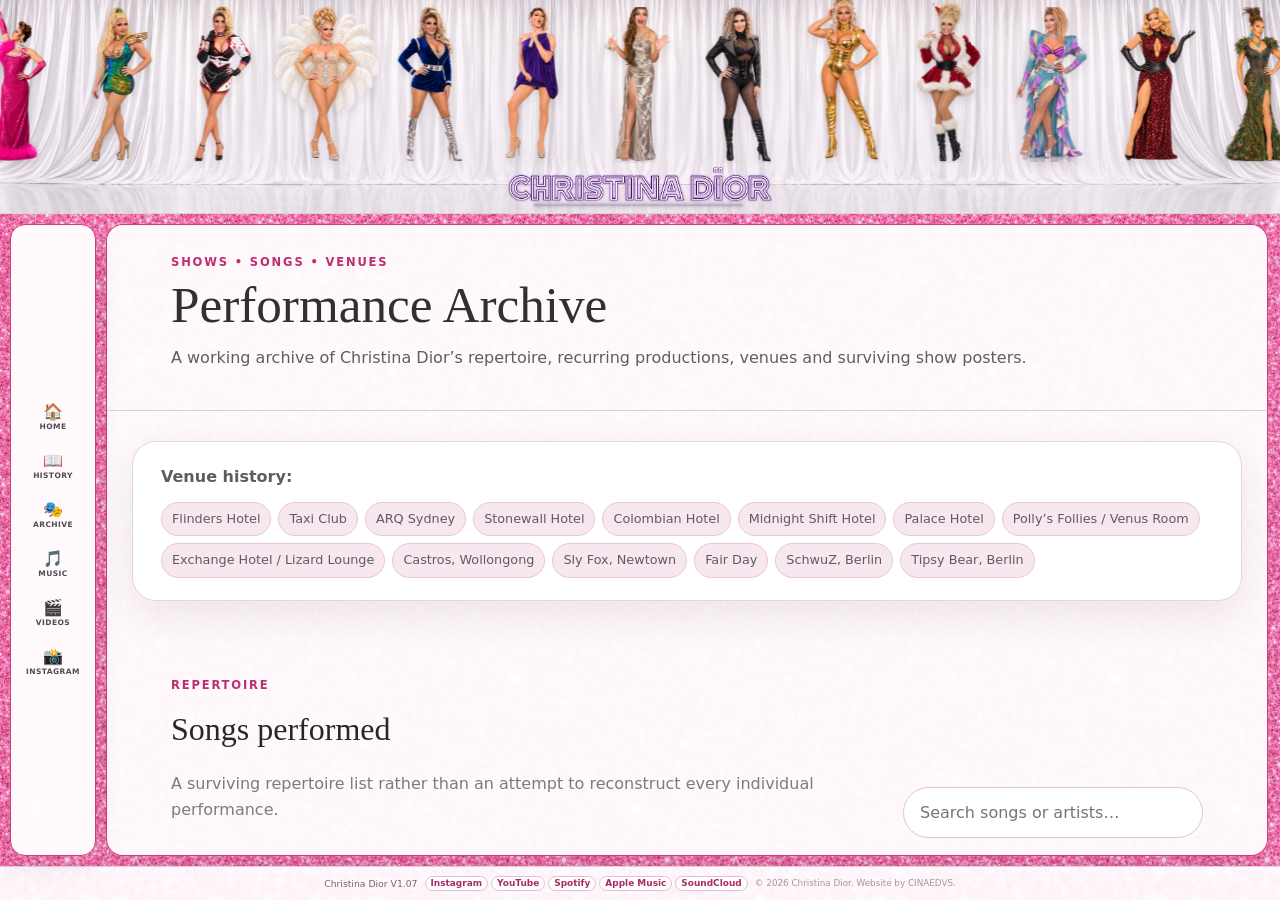
<file: performance.html>
<!DOCTYPE html>
<html lang="en"><head><meta charset="utf-8"/><meta content="width=device-width,initial-scale=1" name="viewport"/><title>Performance Archive | Christina Dior</title><meta content="Christina Dior performance archive: repertoire, venues, shows and historical posters." name="description"/><meta content="#f6f3f5" name="theme-color"/><link href="assets/css/style.css" rel="stylesheet"/><script defer="" src="assets/js/site.js"></script></head><body><header class="site-header stage-header"><div class="stage-curtain"><div aria-hidden="true" class="lineup-track"></div><a class="brand" href="index.html"><img alt="Christina Dïor" src="assets/img/logo.png"/></a></div></header><nav class="side-nav"><a href="index.html">Home</a><a href="history.html">History</a><a href="performance.html">Archive</a><a href="music.html">Music</a><a href="videos.html">Videos</a><a href="https://www.instagram.com/misschristinadior/" rel="noopener" target="_blank">Instagram</a></nav><main>
<section class="page-hero compact-hero"><p class="eyebrow">Shows • songs • venues</p><h1>Performance Archive</h1><p class="lede">A working archive of Christina Dior’s repertoire, recurring productions, venues and surviving show posters.</p></section>
<section class="archive-note"><strong>Venue history:</strong><div class="chip-row"><span>Flinders Hotel</span><span>Taxi Club</span><span>ARQ Sydney</span><span>Stonewall Hotel</span><span>Colombian Hotel</span><span>Midnight Shift Hotel</span><span>Palace Hotel</span><span>Polly’s Follies / Venus Room</span><span>Exchange Hotel / Lizard Lounge</span><span>Castros, Wollongong</span><span>Sly Fox, Newtown</span><span>Fair Day</span><span>SchwuZ, Berlin</span><span>Tipsy Bear, Berlin</span></div></section>
<section class="archive-section repertoire-section"><div class="section-heading"><div><p class="eyebrow">Repertoire</p><h2>Songs performed</h2><p class="muted">A surviving repertoire list rather than an attempt to reconstruct every individual performance.</p></div><input class="search" id="songSearch" placeholder="Search songs or artists…" type="search"/></div><div class="song-grid" id="songList"><article class="song-item" data-search="i have nothing whitney houston "><strong>I Have Nothing</strong><small>Whitney Houston</small></article><article class="song-item" data-search="all at once whitney houston "><strong>All at Once</strong><small>Whitney Houston</small></article><article class="song-item" data-search="i wanna dance with somebody whitney houston "><strong>I Wanna Dance with Somebody</strong><small>Whitney Houston</small></article><article class="song-item" data-search="how will i know whitney houston "><strong>How Will I Know</strong><small>Whitney Houston</small></article><article class="song-item" data-search="saving all my love for you whitney houston stonewall hotel, sydney"><strong>Saving All My Love for You</strong><small>Whitney Houston</small><span>Stonewall Hotel, Sydney</span></article><article class="song-item" data-search="listen beyoncé "><strong>Listen</strong><small>Beyoncé</small></article><article class="song-item" data-search="the rose bette midler "><strong>The Rose</strong><small>Bette Midler</small></article><article class="song-item" data-search="miss otis regrets bette midler "><strong>Miss Otis Regrets</strong><small>Bette Midler</small></article><article class="song-item" data-search="believe cher sydney club circuit"><strong>Believe</strong><small>Cher</small><span>Sydney club circuit</span></article><article class="song-item" data-search="strong enough cher sydney club circuit"><strong>Strong Enough</strong><small>Cher</small><span>Sydney club circuit</span></article><article class="song-item" data-search="dressed to kill cher "><strong>Dressed to Kill</strong><small>Cher</small></article><article class="song-item" data-search="welcome to burlesque cher "><strong>Welcome to Burlesque</strong><small>Cher</small></article><article class="song-item" data-search="you haven’t seen the last of me cher "><strong>You Haven’t Seen the Last of Me</strong><small>Cher</small></article><article class="song-item" data-search="i hope you find it cher "><strong>I Hope You Find It</strong><small>Cher</small></article><article class="song-item" data-search="if i could turn back time cher sydney club circuit"><strong>If I Could Turn Back Time</strong><small>Cher</small><span>Sydney club circuit</span></article><article class="song-item" data-search="cher medley cher stonewall / sydney club circuit"><strong>Cher Medley</strong><small>Cher</small><span>Stonewall / Sydney club circuit</span></article><article class="song-item" data-search="here we are gloria estefan "><strong>Here We Are</strong><small>Gloria Estefan</small></article><article class="song-item" data-search="reach gloria estefan "><strong>Reach</strong><small>Gloria Estefan</small></article><article class="song-item" data-search="raining diamonds ricki-lee "><strong>Raining Diamonds</strong><small>Ricki-Lee</small></article><article class="song-item" data-search="burn it down ricki-lee "><strong>Burn It Down</strong><small>Ricki-Lee</small></article><article class="song-item" data-search="what you’ve done to me samantha jade "><strong>What You’ve Done to Me</strong><small>Samantha Jade</small></article><article class="song-item" data-search="super love dami im "><strong>Super Love</strong><small>Dami Im</small></article><article class="song-item" data-search="sound of silence dami im "><strong>Sound of Silence</strong><small>Dami Im</small></article><article class="song-item" data-search="pop a bottle jessica mauboy "><strong>Pop a Bottle</strong><small>Jessica Mauboy</small></article><article class="song-item" data-search="never be the same again jessica mauboy "><strong>Never Be the Same Again</strong><small>Jessica Mauboy</small></article><article class="song-item" data-search="undo sanna nielsen "><strong>Undo</strong><small>Sanna Nielsen</small></article><article class="song-item" data-search="je ne sais quoi hera björk "><strong>Je Ne Sais Quoi</strong><small>Hera Björk</small></article><article class="song-item" data-search="ooh aah… just a little bit gina g "><strong>Ooh Aah… Just a Little Bit</strong><small>Gina G</small></article><article class="song-item" data-search="domino jessie j schwuz, berlin"><strong>Domino</strong><small>Jessie J</small><span>SchwuZ, Berlin</span></article><article class="song-item" data-search="it’s my party jessie j "><strong>It’s My Party</strong><small>Jessie J</small></article><article class="song-item" data-search="break free ariana grande "><strong>Break Free</strong><small>Ariana Grande</small></article><article class="song-item" data-search="heart attack demi lovato "><strong>Heart Attack</strong><small>Demi Lovato</small></article><article class="song-item" data-search="burn tina arena "><strong>Burn</strong><small>Tina Arena</small></article><article class="song-item" data-search="over and over puff johnson "><strong>Over and Over</strong><small>Puff Johnson</small></article><article class="song-item" data-search="bitch meredith brooks "><strong>Bitch</strong><small>Meredith Brooks</small></article><article class="song-item" data-search="only break my heart delta goodrem "><strong>Only Break My Heart</strong><small>Delta Goodrem</small></article><article class="song-item" data-search="if i can’t have you young divas "><strong>If I Can’t Have You</strong><small>Young Divas</small></article><article class="song-item" data-search="this time i know it’s for real young divas "><strong>This Time I Know It’s for Real</strong><small>Young Divas</small></article><article class="song-item" data-search="gloria young divas "><strong>Gloria</strong><small>Young Divas</small></article><article class="song-item" data-search="turn back time aqua "><strong>Turn Back Time</strong><small>Aqua</small></article><article class="song-item" data-search="macarthur park donna summer "><strong>MacArthur Park</strong><small>Donna Summer</small></article><article class="song-item" data-search="on the radio donna summer "><strong>On the Radio</strong><small>Donna Summer</small></article><article class="song-item" data-search="foreskin jackie beat "><strong>Foreskin</strong><small>Jackie Beat</small></article><article class="song-item" data-search="i just wanna fucking dance jerry springer: the opera "><strong>I Just Wanna Fucking Dance</strong><small>Jerry Springer: The Opera</small></article><article class="song-item" data-search="jack jack jackie b.z. feat. joanne "><strong>Jack Jack Jackie</strong><small>B.Z. feat. Joanne</small></article><article class="song-item" data-search="i don’t know joanne "><strong>I Don’t Know</strong><small>Joanne</small></article><article class="song-item" data-search="can’t take my eyes off you various / archive attribution to confirm "><strong>Can’t Take My Eyes Off You</strong><small>Various / archive attribution to confirm</small></article><article class="song-item" data-search="if you could read my mind various / archive attribution to confirm "><strong>If You Could Read My Mind</strong><small>Various / archive attribution to confirm</small></article></div></section>
<section class="archive-section"><div class="section-heading"><div><p class="eyebrow">Poster collection</p><h2>Surviving show archive</h2></div><input class="search" id="posterSearch" placeholder="Search posters…" type="search"/></div><p class="muted">58 uploaded images, including alternate artwork and duplicate versions of some productions.</p><div class="poster-grid" id="posterGrid"><article class="poster-card" data-search="les salopes de la mode 2013 stonewall hotel every friday from 10:30pm"><img alt="Les salopes de la mode poster" src="assets/img/posters/poster-01.jpg"><div><strong>Les salopes de la mode</strong><small>2013 · Every Friday from 10:30pm</small><small>Stonewall Hotel</small></div></img></article><article class="poster-card" data-search="smash 2012 stonewall hotel friday nights from 10:30pm"><img alt="SMASH poster" src="assets/img/posters/poster-02.jpg"/><div><strong>SMASH</strong><small>2012 · Friday nights from 10:30pm</small><small>Stonewall Hotel</small></div></article><article class="poster-card" data-search="showgirls! stonewall hotel fridays from 10:30pm"><img alt="Showgirls! poster" src="assets/img/posters/poster-03.jpg"/><div><strong>Showgirls!</strong><small>Fridays from 10:30pm</small><small>Stonewall Hotel</small></div></article><article class="poster-card" data-search="hairrific the venus room, kings cross sundays; showtime 10pm"><img alt="Hairrific poster" src="assets/img/posters/poster-04.jpg"/><div><strong>Hairrific</strong><small>Sundays; showtime 10pm</small><small>The Venus Room, Kings Cross</small></div></article><article class="poster-card" data-search="mardi gras parade night! stonewall hotel march 5th from 7pm"><img alt="Mardi Gras Parade Night! poster" src="assets/img/posters/poster-05.jpg"/><div><strong>Mardi Gras Parade Night!</strong><small>March 5th from 7pm</small><small>Stonewall Hotel</small></div></article><article class="poster-card" data-search="shimtastic fair day fair day, victoria park sunday february 20th 2011, 2–4pm"><img alt="Shimtastic Fair Day poster" src="assets/img/posters/poster-06.jpg"/><div><strong>Shimtastic Fair Day</strong><small>Sunday February 20th 2011, 2–4pm</small><small>Fair Day, Victoria Park</small></div></article><article class="poster-card" data-search="total drag stonewall hotel fridays from 10:30pm"><img alt="Total Drag poster" src="assets/img/posters/poster-07.jpg"/><div><strong>Total Drag</strong><small>Fridays from 10:30pm</small><small>Stonewall Hotel</small></div></article><article class="poster-card" data-search="halloween arq sydney sunday october 31st, 1:30am"><img alt="Halloween poster" src="assets/img/posters/poster-08.jpg"/><div><strong>Halloween</strong><small>Sunday October 31st, 1:30am</small><small>ARQ Sydney</small></div></article><article class="poster-card" data-search="hairrific polly's bar / exchange hotel sundays; following polly's follies"><img alt="Hairrific poster" src="assets/img/posters/poster-09.jpg"/><div><strong>Hairrific</strong><small>Sundays; following Polly's Follies</small><small>Polly's Bar / Exchange Hotel</small></div></article><article class="poster-card" data-search="shitcargo polly's bar / exchange hotel sundays; open from 5pm following polly's follies"><img alt="ShitCargo poster" src="assets/img/posters/poster-10.jpg"/><div><strong>ShitCargo</strong><small>Sundays; open from 5pm following Polly's Follies</small><small>Polly's Bar / Exchange Hotel</small></div></article><article class="poster-card" data-search="stars and stripes arq sydney 16th july 2010, 1:30am"><img alt="Stars and Stripes poster" src="assets/img/posters/poster-11.jpg"/><div><strong>Stars and Stripes</strong><small>16th July 2010, 1:30am</small><small>ARQ Sydney</small></div></article><article class="poster-card" data-search="shimtastic @ arq arq sydney sunday march 16th, 1:30am"><img alt="Shimtastic @ ARQ poster" src="assets/img/posters/poster-12.jpg"/><div><strong>Shimtastic @ ARQ</strong><small>Sunday March 16th, 1:30am</small><small>ARQ Sydney</small></div></article><article class="poster-card" data-search="shimtastic @ fair day fair day, victoria park, camperdown sunday february 17th, 3pm"><img alt="Shimtastic @ Fair Day poster" src="assets/img/posters/poster-13.jpg"/><div><strong>Shimtastic @ Fair Day</strong><small>Sunday February 17th, 3pm</small><small>Fair Day, Victoria Park, Camperdown</small></div></article><article class="poster-card" data-search="pretty woman midnight shift videobar friday nights from 10:30pm"><img alt="Pretty Woman poster" src="assets/img/posters/poster-14.jpg"/><div><strong>Pretty Woman</strong><small>Friday nights from 10:30pm</small><small>Midnight Shift videobar</small></div></article><article class="poster-card" data-search="pretty woman midnight shift videobar friday nights"><img alt="Pretty Woman poster" src="assets/img/posters/poster-15.jpg"/><div><strong>Pretty Woman</strong><small>Friday nights</small><small>Midnight Shift videobar</small></div></article><article class="poster-card" data-search="prisoner (cell block heaven) heaven social dance, northmead bowling club 26th feb &amp; 30th apr 2011"><img alt="Prisoner (Cell Block Heaven) poster" src="assets/img/posters/poster-16.jpg"/><div><strong>Prisoner (Cell Block Heaven)</strong><small>26th Feb &amp; 30th Apr 2011</small><small>Heaven Social Dance, Northmead Bowling Club</small></div></article><article class="poster-card" data-search="prada's priscillas  no date printed"><img alt="Prada's Priscillas poster" src="assets/img/posters/poster-17.jpg"/><div><strong>Prada's Priscillas</strong><small>No date printed</small><small>Venue not printed</small></div></article><article class="poster-card" data-search="dragggged to the star the star (as printed in artwork) no date printed"><img alt="Dragggged to THE STAR poster" src="assets/img/posters/poster-18.jpg"/><div><strong>Dragggged to THE STAR</strong><small>No date printed</small><small>The Star (as printed in artwork)</small></div></article><article class="poster-card" data-search="2 girls 1 cup taxi club saturday march 20th 2010"><img alt="2 Girls 1 Cup poster" src="assets/img/posters/poster-19.jpg"/><div><strong>2 Girls 1 Cup</strong><small>Saturday March 20th 2010</small><small>Taxi Club</small></div></article><article class="poster-card" data-search="shimtastic divas taxi club saturday march 21st"><img alt="Shimtastic Divas poster" src="assets/img/posters/poster-20.jpg"/><div><strong>Shimtastic Divas</strong><small>Saturday March 21st</small><small>Taxi Club</small></div></article><article class="poster-card" data-search="one night only taxi club saturday august 22nd"><img alt="One Night Only poster" src="assets/img/posters/poster-21.jpg"/><div><strong>One Night Only</strong><small>Saturday August 22nd</small><small>Taxi Club</small></div></article><article class="poster-card" data-search="jap ho taxi club saturday november 7th"><img alt="Jap Ho poster" src="assets/img/posters/poster-22.jpg"/><div><strong>Jap Ho</strong><small>Saturday November 7th</small><small>Taxi Club</small></div></article><article class="poster-card" data-search="hush hush taxi club july 18th 2009"><img alt="Hush Hush poster" src="assets/img/posters/poster-23.jpg"/><div><strong>Hush Hush</strong><small>July 18th 2009</small><small>Taxi Club</small></div></article><article class="poster-card" data-search="cher / p!nk taxi club saturday may 16th"><img alt="Cher / P!nk poster" src="assets/img/posters/poster-24.jpg"/><div><strong>Cher / P!nk</strong><small>Saturday May 16th</small><small>Taxi Club</small></div></article><article class="poster-card" data-search="walking on sunshine! taxi club september 26th"><img alt="Walking on Sunshine! poster" src="assets/img/posters/poster-25.jpg"/><div><strong>Walking on Sunshine!</strong><small>September 26th</small><small>Taxi Club</small></div></article><article class="poster-card" data-search="shimtastic shaftless? taxi club saturday october 17th"><img alt="Shimtastic Shaftless? poster" src="assets/img/posters/poster-26.jpg"/><div><strong>Shimtastic Shaftless?</strong><small>Saturday October 17th</small><small>Taxi Club</small></div></article><article class="poster-card" data-search="celebrate a merry christmas! taxi club saturday december 25th"><img alt="Celebrate a Merry Christmas! poster" src="assets/img/posters/poster-27.jpg"/><div><strong>Celebrate a Merry Christmas!</strong><small>Saturday December 25th</small><small>Taxi Club</small></div></article><article class="poster-card" data-search="shimtastic easter! taxi club saturday april 11th"><img alt="Shimtastic Easter! poster" src="assets/img/posters/poster-28.jpg"/><div><strong>Shimtastic Easter!</strong><small>Saturday April 11th</small><small>Taxi Club</small></div></article><article class="poster-card" data-search="no money no honey taxi club every friday"><img alt="No Money No Honey poster" src="assets/img/posters/poster-29.jpg"/><div><strong>No Money No Honey</strong><small>Every Friday</small><small>Taxi Club</small></div></article><article class="poster-card" data-search="i am what i am taxi club saturday september 24th"><img alt="I Am What I Am poster" src="assets/img/posters/poster-30.jpg"/><div><strong>I Am What I Am</strong><small>Saturday September 24th</small><small>Taxi Club</small></div></article><article class="poster-card" data-search="don't tell mamma! taxi club every friday from may 14th"><img alt="Don't Tell Mamma! poster" src="assets/img/posters/poster-31.jpg"/><div><strong>Don't Tell Mamma!</strong><small>Every Friday from May 14th</small><small>Taxi Club</small></div></article><article class="poster-card" data-search="smash! taxi club every friday night"><img alt="SMASH! poster" src="assets/img/posters/poster-32.jpg"/><div><strong>SMASH!</strong><small>Every Friday night</small><small>Taxi Club</small></div></article><article class="poster-card" data-search="rain taxi club september 10th 2011"><img alt="RAIN poster" src="assets/img/posters/poster-33.jpg"/><div><strong>RAIN</strong><small>September 10th 2011</small><small>Taxi Club</small></div></article><article class="poster-card" data-search="slumber party taxi club saturday june 25th 2011"><img alt="Slumber Party poster" src="assets/img/posters/poster-34.jpg"/><div><strong>Slumber Party</strong><small>Saturday June 25th 2011</small><small>Taxi Club</small></div></article><article class="poster-card" data-search="easter sunday! taxi club no date printed"><img alt="Easter Sunday! poster" src="assets/img/posters/poster-35.jpg"/><div><strong>Easter Sunday!</strong><small>No date printed</small><small>Taxi Club</small></div></article><article class="poster-card" data-search="a few good men taxi club saturday april 24th 2010"><img alt="A Few Good Men poster" src="assets/img/posters/poster-36.jpg"/><div><strong>A Few Good Men</strong><small>Saturday April 24th 2010</small><small>Taxi Club</small></div></article><article class="poster-card" data-search="what's the time mr wolf? taxi club saturday february 19th 2011"><img alt="What's the Time Mr Wolf? poster" src="assets/img/posters/poster-37.jpg"/><div><strong>What's the Time Mr Wolf?</strong><small>Saturday February 19th 2011</small><small>Taxi Club</small></div></article><article class="poster-card" data-search="shimtastic easter! taxi club saturday april 11th"><img alt="Shimtastic Easter! poster" src="assets/img/posters/poster-38.jpg"/><div><strong>Shimtastic Easter!</strong><small>Saturday April 11th</small><small>Taxi Club</small></div></article><article class="poster-card" data-search="beautiful nail taxi club saturday february 20th 2010"><img alt="Beautiful Nail poster" src="assets/img/posters/poster-39.jpg"/><div><strong>Beautiful Nail</strong><small>Saturday February 20th 2010</small><small>Taxi Club</small></div></article><article class="poster-card" data-search="law &amp; order: special victims unit taxi club new year's day, saturday january 1st"><img alt="Law &amp; Order: Special Victims Unit poster" src="assets/img/posters/poster-40.jpg"/><div><strong>Law &amp; Order: Special Victims Unit</strong><small>New Year's Day, Saturday January 1st</small><small>Taxi Club</small></div></article><article class="poster-card" data-search="abba taxi club saturday november 20th 2010"><img alt="ABBA poster" src="assets/img/posters/poster-41.jpg"/><div><strong>ABBA</strong><small>Saturday November 20th 2010</small><small>Taxi Club</small></div></article><article class="poster-card" data-search="saw taxi club saturday march 19th 2011"><img alt="Saw poster" src="assets/img/posters/poster-42.jpg"/><div><strong>Saw</strong><small>Saturday March 19th 2011</small><small>Taxi Club</small></div></article><article class="poster-card" data-search="shimtastic after the rain taxi club saturday january 29th 2011"><img alt="Shimtastic After the Rain poster" src="assets/img/posters/poster-43.jpg"/><div><strong>Shimtastic After the Rain</strong><small>Saturday January 29th 2011</small><small>Taxi Club</small></div></article><article class="poster-card" data-search="halloween taxi club no date printed"><img alt="Halloween poster" src="assets/img/posters/poster-44.jpg"/><div><strong>Halloween</strong><small>No date printed</small><small>Taxi Club</small></div></article><article class="poster-card" data-search="ladies night taxi club saturday july 30th 2011"><img alt="Ladies Night poster" src="assets/img/posters/poster-45.jpg"/><div><strong>Ladies Night</strong><small>Saturday July 30th 2011</small><small>Taxi Club</small></div></article><article class="poster-card" data-search="queen on a mission taxi club saturday, queen's birthday weekend"><img alt="Queen on a Mission poster" src="assets/img/posters/poster-46.jpg"/><div><strong>Queen on a Mission</strong><small>Saturday, Queen's Birthday weekend</small><small>Taxi Club</small></div></article><article class="poster-card" data-search="shimtastic steps taxi club saturday september 4th"><img alt="Shimtastic Steps poster" src="assets/img/posters/poster-47.jpg"/><div><strong>Shimtastic Steps</strong><small>Saturday September 4th</small><small>Taxi Club</small></div></article><article class="poster-card" data-search="grease taxi club saturday august 21st"><img alt="Grease poster" src="assets/img/posters/poster-48.jpg"/><div><strong>Grease</strong><small>Saturday August 21st</small><small>Taxi Club</small></div></article><article class="poster-card" data-search="ho! ho! ho! hoe taxi club saturday december 19th"><img alt="Ho! Ho! Ho! Hoe poster" src="assets/img/posters/poster-49.jpg"/><div><strong>Ho! Ho! Ho! Hoe</strong><small>Saturday December 19th</small><small>Taxi Club</small></div></article><article class="poster-card" data-search="splash! taxi club saturday october 16th"><img alt="Splash! poster" src="assets/img/posters/poster-50.jpg"/><div><strong>Splash!</strong><small>Saturday October 16th</small><small>Taxi Club</small></div></article><article class="poster-card" data-search="all but saints taxi club saturday april 3rd 2010"><img alt="All But Saints poster" src="assets/img/posters/poster-51.jpg"/><div><strong>All But Saints</strong><small>Saturday April 3rd 2010</small><small>Taxi Club</small></div></article><article class="poster-card" data-search="copacabana! taxi club every friday from 10:30pm"><img alt="Copacabana! poster" src="assets/img/posters/poster-52.jpg"/><div><strong>Copacabana!</strong><small>Every Friday from 10:30pm</small><small>Taxi Club</small></div></article><article class="poster-card" data-search="two fat ladies taxi club saturday may 7th"><img alt="Two Fat Ladies poster" src="assets/img/posters/poster-53.jpg"/><div><strong>Two Fat Ladies</strong><small>Saturday May 7th</small><small>Taxi Club</small></div></article><article class="poster-card" data-search="i beg your parton taxi club saturday december 5th"><img alt="I Beg Your Parton poster" src="assets/img/posters/poster-54.jpg"/><div><strong>I Beg Your Parton</strong><small>Saturday December 5th</small><small>Taxi Club</small></div></article><article class="poster-card" data-search="pirates of the caribbean taxi club saturday may 21st 2011"><img alt="Pirates of the Caribbean poster" src="assets/img/posters/poster-55.jpg"/><div><strong>Pirates of the Caribbean</strong><small>Saturday May 21st 2011</small><small>Taxi Club</small></div></article><article class="poster-card" data-search="penthouse taxi club saturday november 27th"><img alt="Penthouse poster" src="assets/img/posters/poster-56.jpg"/><div><strong>Penthouse</strong><small>Saturday November 27th</small><small>Taxi Club</small></div></article><article class="poster-card" data-search="the golden girls taxi club saturday december 18th 2010"><img alt="The Golden Girls poster" src="assets/img/posters/poster-57.jpg"/><div><strong>The Golden Girls</strong><small>Saturday December 18th 2010</small><small>Taxi Club</small></div></article><article class="poster-card" data-search='deep space 9" taxi club saturday january 5th'><img alt='Deep Space 9" poster' src="assets/img/posters/poster-58.jpg"/><div><strong>Deep Space 9"</strong><small>Saturday January 5th</small><small>Taxi Club</small></div></article></div></section>
</main><footer><div class="footer-signature"><img alt="Christina Dior signature" src="assets/img/signature.png"/></div><p>Christina Dior V1.07</p><div class="socials"><a href="https://www.instagram.com/misschristinadior/" target="_blank">Instagram</a><a href="https://www.youtube.com/@misschristinadior" target="_blank">YouTube</a><a href="https://open.spotify.com/artist/7vL5UuL1DToOBcyfrEnHmO" target="_blank">Spotify</a><a href="https://music.apple.com/us/artist/christina-d%C3%AFor/1755499898" target="_blank">Apple Music</a><a href="https://soundcloud.com/christina-dior-234378743" target="_blank">SoundCloud</a></div><p class="fine">© 2026 Christina Dior. Website by CINAEDVS.</p></footer></body></html>
</file>
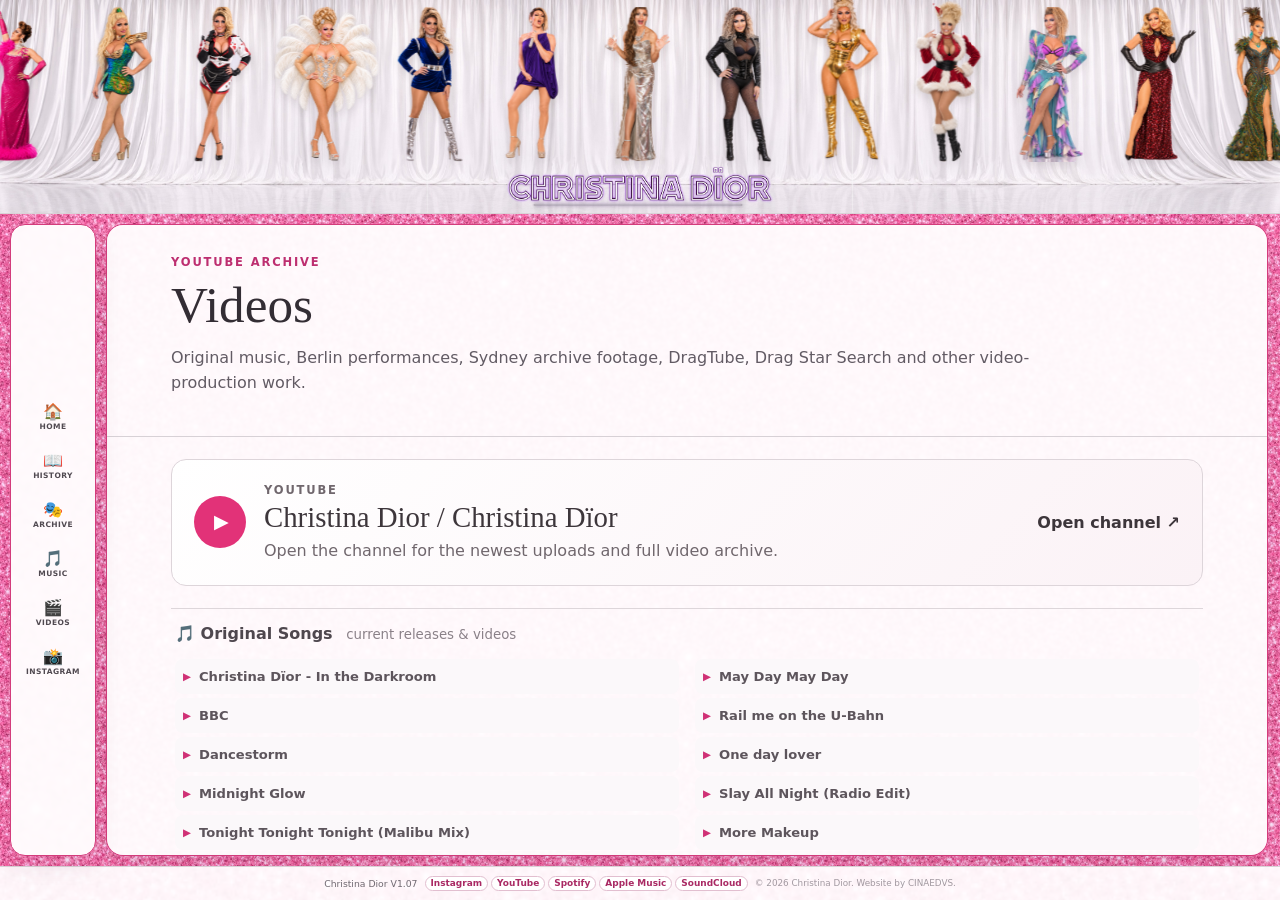
<file: videos.html>
<!doctype html><html lang="en"><head><meta charset="utf-8"><meta name="viewport" content="width=device-width,initial-scale=1"><title>Videos | Christina Dior</title><meta name="description" content="Christina Dior video archive: original music, Berlin shows, Sydney performances, DragTube and Drag Star Search."><meta name="theme-color" content="#f6f3f5"><link rel="stylesheet" href="assets/css/style.css"><script defer src="assets/js/site.js"></script></head><body><header class="site-header stage-header"><div class="stage-curtain"><div class="lineup-track" aria-hidden="true"></div><a class="brand" href="index.html"><img src="assets/img/logo.png" alt="Christina Dïor"></a></div></header><nav class="side-nav"><a href="index.html">Home</a><a href="history.html">History</a><a href="performance.html">Archive</a><a href="music.html">Music</a><a href="videos.html">Videos</a><a href="https://www.instagram.com/misschristinadior/" target="_blank" rel="noopener">Instagram</a></nav><main>
<section class="page-hero compact-hero"><p class="eyebrow">YouTube archive</p><h1>Videos</h1><p class="lede">Original music, Berlin performances, Sydney archive footage, DragTube, Drag Star Search and other video-production work.</p></section>
<section class="youtube-channel-card"><a href="https://www.youtube.com/@misschristinadior" target="_blank" rel="noopener"><span class="youtube-play">▶</span><div><p class="eyebrow">YouTube</p><h2>Christina Dior / Christina Dïor</h2><p>Open the channel for the newest uploads and full video archive.</p></div><b>Open channel ↗</b></a></section>
<section class="yt-sections"><details class="yt-section" open=""><summary>🎵 Original Songs <small>current releases &amp; videos</small></summary><div class="yt-list"><a class="yt-item" href="https://www.youtube.com/@misschristinadior/search?query=Christina%20D%C3%AFor%20-%20In%20the%20Darkroom" rel="noopener" target="_blank"><span>▶</span><b>Christina Dïor - In the Darkroom</b></a><a class="yt-item" href="https://www.youtube.com/@misschristinadior/search?query=May%20Day%20May%20Day" rel="noopener" target="_blank"><span>▶</span><b>May Day May Day</b></a><a class="yt-item" href="https://www.youtube.com/@misschristinadior/search?query=BBC" rel="noopener" target="_blank"><span>▶</span><b>BBC</b></a><a class="yt-item" href="https://www.youtube.com/@misschristinadior/search?query=Rail%20me%20on%20the%20U-Bahn" rel="noopener" target="_blank"><span>▶</span><b>Rail me on the U-Bahn</b></a><a class="yt-item" href="https://www.youtube.com/@misschristinadior/search?query=Dancestorm" rel="noopener" target="_blank"><span>▶</span><b>Dancestorm</b></a><a class="yt-item" href="https://www.youtube.com/@misschristinadior/search?query=One%20day%20lover" rel="noopener" target="_blank"><span>▶</span><b>One day lover</b></a><a class="yt-item" href="https://www.youtube.com/@misschristinadior/search?query=Midnight%20Glow" rel="noopener" target="_blank"><span>▶</span><b>Midnight Glow</b></a><a class="yt-item" href="https://www.youtube.com/@misschristinadior/search?query=Slay%20All%20Night%20%28Radio%20Edit%29" rel="noopener" target="_blank"><span>▶</span><b>Slay All Night (Radio Edit)</b></a><a class="yt-item" href="https://www.youtube.com/@misschristinadior/search?query=Tonight%20Tonight%20Tonight%20%28Malibu%20Mix%29" rel="noopener" target="_blank"><span>▶</span><b>Tonight Tonight Tonight (Malibu Mix)</b></a><a class="yt-item" href="https://www.youtube.com/@misschristinadior/search?query=More%20Makeup" rel="noopener" target="_blank"><span>▶</span><b>More Makeup</b></a><a class="yt-item" href="https://www.youtube.com/@misschristinadior/search?query=Luv%20Urself" rel="noopener" target="_blank"><span>▶</span><b>Luv Urself</b></a><a class="yt-item" href="https://www.youtube.com/@misschristinadior/search?query=Steal%20the%20night%20%28Radio%20Edit%29" rel="noopener" target="_blank"><span>▶</span><b>Steal the night (Radio Edit)</b></a></div></details><details class="yt-section"><summary>🪩 Berlin Shows <small>SchwuZ / Pepsi Boston Bar</small></summary><div class="yt-list"><a class="yt-item" href="https://www.youtube.com/@misschristinadior/search?query=This%20is%20me%20%40%20Pepsi%20boston%20bar%20/%20Schwuz%20Berlin%202022" rel="noopener" target="_blank"><span>▶</span><b>This is me @ Pepsi boston bar / Schwuz Berlin 2022</b></a><a class="yt-item" href="https://www.youtube.com/@misschristinadior/search?query=Domino%20-%20Christina%20Dior%20Performing%20at%20the%20Pepsi%20Boston%20Bar%20/%20Schwuz%20Berlin%20Germany" rel="noopener" target="_blank"><span>▶</span><b>Domino - Christina Dior Performing at the Pepsi Boston Bar / Schwuz Berlin Germany</b></a><a class="yt-item" href="https://www.youtube.com/@misschristinadior/search?query=Underneath%20the%20tree%20%40%20Pepsi%20boston%20bar%20-%20Berlin" rel="noopener" target="_blank"><span>▶</span><b>Underneath the tree @ Pepsi boston bar - Berlin</b></a><a class="yt-item" href="https://www.youtube.com/@misschristinadior/search?query=Born%20to%20make%20you%20happy%20%40%20Pepsi%20boston%20bar%20/%20Schwuz%20-%20Berlin" rel="noopener" target="_blank"><span>▶</span><b>Born to make you happy @ Pepsi boston bar / Schwuz - Berlin</b></a><a class="yt-item" href="https://www.youtube.com/@misschristinadior/search?query=everytime%20we%20touch%20%40%20pepsi%20boston%20bar%20/%20Schwuz%20for%20miss%20love%20in%20Berlin" rel="noopener" target="_blank"><span>▶</span><b>everytime we touch @ pepsi boston bar / Schwuz for miss love in Berlin</b></a><a class="yt-item" href="https://www.youtube.com/@misschristinadior/search?query=I%20just%20wanna%20fucking%20dance%20at%20SchwuZ%20Berlin%20Pepsi%20Boston%20bar" rel="noopener" target="_blank"><span>▶</span><b>I just wanna fucking dance at SchwuZ Berlin Pepsi Boston bar</b></a></div></details><details class="yt-section"><summary>📼 Sydney Archive <small>popular historical performances</small></summary><div class="yt-list"><a class="yt-item" href="https://www.youtube.com/@misschristinadior/search?query=Stars%20and%20Stripes%20Show%20%40%20Arq%20Sydney" rel="noopener" target="_blank"><span>▶</span><b>Stars and Stripes Show @ Arq Sydney</b></a><a class="yt-item" href="https://www.youtube.com/@misschristinadior/search?query=Dirty%20Whores%20Show" rel="noopener" target="_blank"><span>▶</span><b>Dirty Whores Show</b></a><a class="yt-item" href="https://www.youtube.com/@misschristinadior/search?query=Jack%20Jack%20Jackie" rel="noopener" target="_blank"><span>▶</span><b>Jack Jack Jackie</b></a><a class="yt-item" href="https://www.youtube.com/@misschristinadior/search?query=I%20love%20the%20night%20life%20%40%20priscilla%20the%20musical%20opening%20afterparty" rel="noopener" target="_blank"><span>▶</span><b>I love the night life @ priscilla the musical opening afterparty</b></a><a class="yt-item" href="https://www.youtube.com/@misschristinadior/search?query=Santa%20Can%20You%20Hear%20Me" rel="noopener" target="_blank"><span>▶</span><b>Santa Can You Hear Me</b></a><a class="yt-item" href="https://www.youtube.com/@misschristinadior/search?query=Arq%20show%20-%20i%20just%20wanna%20fucking%20dance" rel="noopener" target="_blank"><span>▶</span><b>Arq show - i just wanna fucking dance</b></a><a class="yt-item" href="https://www.youtube.com/@misschristinadior/search?query=Les%20Salopes%20de%20la%20mode%20%40%20Stonewall%20Hotel" rel="noopener" target="_blank"><span>▶</span><b>Les Salopes de la mode @ Stonewall Hotel</b></a><a class="yt-item" href="https://www.youtube.com/@misschristinadior/search?query=Christina%20Dior%20%40%20the%20Midnight%20Shift%20-%20Never%20Met%20a%20Wolf" rel="noopener" target="_blank"><span>▶</span><b>Christina Dior @ the Midnight Shift - Never Met a Wolf</b></a><a class="yt-item" href="https://www.youtube.com/@misschristinadior/search?query=Showgnurls%20at%20Stonewall%20Hotel%20Sydney" rel="noopener" target="_blank"><span>▶</span><b>Showgnurls at Stonewall Hotel Sydney</b></a></div></details><details class="yt-section"><summary>📺 Series &amp; Specials <small>DragTube, Drag Star Search &amp; more</small></summary><div class="yt-list"><a class="yt-item" href="https://www.youtube.com/@misschristinadior/search?query=Drag%20Tube%20Episode%200x001%20-%20Drag%20Queens%20of%202000-2010" rel="noopener" target="_blank"><span>▶</span><b>Drag Tube Episode 0x001 - Drag Queens of 2000-2010</b></a><a class="yt-item" href="https://www.youtube.com/@misschristinadior/search?query=Drag%20Tube%20Promo%20Advert" rel="noopener" target="_blank"><span>▶</span><b>Drag Tube Promo Advert</b></a><a class="yt-item" href="https://www.youtube.com/@misschristinadior/search?query=Drag%20Tube%2001x003%20Easter%20and%20New%20shows%21" rel="noopener" target="_blank"><span>▶</span><b>Drag Tube 01x003 Easter and New shows!</b></a><a class="yt-item" href="https://www.youtube.com/@misschristinadior/search?query=Drag%20Tube%20Episode%202x001%20-%20Easter%20Show%20Hilights%202011" rel="noopener" target="_blank"><span>▶</span><b>Drag Tube Episode 2x001 - Easter Show Hilights 2011</b></a><a class="yt-item" href="https://www.youtube.com/@misschristinadior/search?query=Drag%20Star%20Search%20Hilights%20Week%201" rel="noopener" target="_blank"><span>▶</span><b>Drag Star Search Hilights Week 1</b></a><a class="yt-item" href="https://www.youtube.com/@misschristinadior/search?query=Drag%20Star%20Search%20Hilights%20Week%2011%20Finale%21" rel="noopener" target="_blank"><span>▶</span><b>Drag Star Search Hilights Week 11 Finale!</b></a><a class="yt-item" href="https://www.youtube.com/@misschristinadior/search?query=The%20Shirley%20Bassey%20Show%20%40%20The%20Newtown" rel="noopener" target="_blank"><span>▶</span><b>The Shirley Bassey Show @ The Newtown</b></a></div></details></section>
<section class="video-credit compact-credit"><div><p class="eyebrow">External music-video credit</p><h2>The Delta Riggs — Rah Rah Radio</h2><p>Christina appeared in the band’s official 2013 music video, credited as “Miss Christina Dior”.</p><a class="text-link" href="https://www.youtube.com/watch?v=_caRtOAzWU4" target="_blank" rel="noopener">Watch on YouTube →</a></div></section>
</main><footer><p>Christina Dior V1.07</p><div class="socials"><a href="https://www.instagram.com/misschristinadior/" target="_blank">Instagram</a><a href="https://www.youtube.com/@misschristinadior" target="_blank">YouTube</a><a href="https://open.spotify.com/artist/7vL5UuL1DToOBcyfrEnHmO" target="_blank">Spotify</a><a href="https://music.apple.com/us/artist/christina-d%C3%AFor/1755499898" target="_blank">Apple Music</a><a href="https://soundcloud.com/christina-dior-234378743" target="_blank">SoundCloud</a></div><p class="fine">© 2026 Christina Dior. Website by CINAEDVS.</p></footer></body></html>
</file>
<file: assets/css/style.css>
:root{--pink:#e63d88;--pink2:#f7c9dd;--ink:#29252b;--muted:#746e76;--line:#d7d1d6;--silver:#d9d9dc;--paper:#fff;--soft:#f7f4f6;--shadow:0 14px 40px rgba(43,27,38,.09)}*{box-sizing:border-box}html{scroll-behavior:smooth}body{margin:0;color:var(--ink);background:linear-gradient(180deg,#fff 0,#fbf9fa 55%,#f5f2f4 100%);font-family:Inter,ui-sans-serif,system-ui,-apple-system,"Segoe UI",Arial,sans-serif;line-height:1.6}.site-header{position:sticky;top:0;z-index:1000;height:78px;display:flex;align-items:center;padding:8px clamp(18px,4vw,60px);background:rgba(255,255,255,.94);backdrop-filter:blur(14px);border-bottom:1px solid rgba(120,110,118,.2);box-shadow:0 8px 26px rgba(70,50,66,.04)}.brand{display:block;width:min(310px,32vw);margin-right:auto}.brand img{display:block;width:100%;height:58px;object-fit:contain;object-position:left center}.site-header nav{display:flex;gap:6px}.site-header nav a{color:#4d4550;text-decoration:none;font-size:.84rem;text-transform:uppercase;letter-spacing:.08em;padding:10px 12px;border-radius:999px}.site-header nav a:hover{background:#f6eaf0;color:#b21f62}.nav-toggle{display:none;border:0;background:transparent;font-size:1.5rem}main{min-height:70vh}.lineup-hero{background:#f6f3f5;border-bottom:1px solid var(--line);overflow:hidden}.curtain{height:clamp(340px,39vw,560px);position:relative;background:repeating-linear-gradient(90deg,#fff 0,#fff 35px,#f5f3f4 36px,#fcfbfc 70px);box-shadow:inset 0 -65px 80px rgba(184,179,183,.25)}.curtain:after{content:"";position:absolute;left:0;right:0;bottom:0;height:72px;background:linear-gradient(#e9e6e8,#fbfbfb 42%,#d7d4d6 43%,#fafafa 45%,#e4e1e3);border-top:1px solid #c9c5c8}.lineup-track{height:100%;display:flex;align-items:flex-end;justify-content:center;gap:clamp(4px,1vw,15px);padding:20px 2vw 42px;position:relative;z-index:2}.placeholder{border:1.5px dashed #ba9dad;background:linear-gradient(135deg,rgba(255,255,255,.9),rgba(244,233,239,.82));color:#7c6270;display:grid;place-items:center;text-align:center;min-height:180px;padding:20px;border-radius:16px;box-shadow:inset 0 0 0 6px rgba(255,255,255,.38)}.placeholder span{display:block;font-size:.66rem;font-weight:800;letter-spacing:.13em;color:#c63478}.placeholder small{max-width:210px;line-height:1.35}.lineup-person{width:clamp(88px,9vw,148px);height:82%;border-radius:70px 70px 10px 10px;background:rgba(246,239,243,.82);padding:8px}.hero-copy{max-width:1250px;margin:0 auto;padding:clamp(50px,7vw,100px) clamp(24px,5vw,70px);display:grid;grid-template-columns:minmax(0,1.5fr) minmax(220px,.55fr);gap:50px;align-items:center;position:relative}.eyebrow{text-transform:uppercase;letter-spacing:.16em;color:#bd2e70;font-weight:800;font-size:.72rem;margin:0 0 10px}.hero-copy h1,.page-hero h1{font-family:Georgia,"Times New Roman",serif;font-size:clamp(3.2rem,7vw,7rem);line-height:.92;margin:0 0 24px;font-weight:500;color:#332d34}.lede{font-size:clamp(1.05rem,1.7vw,1.32rem);color:#625b64;max-width:850px}.signature-side{width:100%;filter:drop-shadow(0 8px 18px rgba(93,33,73,.12));opacity:.88}.actions{display:flex;flex-wrap:wrap;gap:12px;margin-top:28px}.btn{display:inline-block;background:linear-gradient(135deg,#cf2f73,#ee69a3);color:#fff;text-decoration:none;padding:12px 20px;border-radius:999px;font-weight:800;box-shadow:0 9px 25px rgba(207,47,115,.22)}.btn.secondary{background:#fff;color:#9d285e;border:1px solid #e8b7cd;box-shadow:none}.feature-grid,.release-grid,.video-grid{max-width:1250px;margin:0 auto;padding:0 clamp(24px,5vw,70px) 80px;display:grid;grid-template-columns:repeat(3,1fr);gap:22px}.card,.release-card,.video-card,.album-feature,.archive-note,.contact-card{background:rgba(255,255,255,.86);border:1px solid #ded8dd;border-radius:24px;box-shadow:var(--shadow)}.card{padding:22px}.card h2,.about-slab h2,.archive-section h2,.video-card h2,.album-feature h2{font-family:Georgia,serif;font-weight:500;font-size:2rem;margin:.2em 0}.card a,.text-link,.video-card a{color:#b52b68;font-weight:800;text-decoration:none}.cover,.archive-image{width:100%;aspect-ratio:1/1;object-fit:cover;border-radius:16px;margin:8px 0 12px}.about-slab{max-width:1180px;margin:10px auto 100px;padding:clamp(30px,5vw,65px);display:grid;grid-template-columns:1.5fr .7fr;gap:50px;border-top:1px solid var(--line);border-bottom:1px solid var(--line);background:linear-gradient(90deg,#fff,#f9eff4)}.contact-card{padding:28px;background:#fff}.page-hero{max-width:1250px;margin:0 auto;padding:70px clamp(24px,5vw,70px) 50px;border-bottom:1px solid var(--line)}.archive-note{max-width:1110px;margin:30px auto;padding:22px 28px;color:#625a62;background:#fff}.timeline-year{max-width:1110px;margin:0 auto;display:grid;grid-template-columns:130px 1fr;border-bottom:1px solid var(--line);padding:45px 0}.year-label{font-family:Georgia,serif;font-size:2.3rem;color:#bd2e70;padding-left:15px}.year-content{display:grid;grid-template-columns:1.35fr .65fr;gap:38px;padding-right:15px}.year-content ul{list-style:none;margin:0;padding:0}.year-content li{padding:0 0 20px;margin:0 0 20px;border-bottom:1px dashed #e2dce0}.year-content li:last-child{border:0}.year-content strong{display:block;font-size:1.05rem}.year-content span{color:#635d64}.timeline-media{margin:0;align-self:start}.timeline-media img,.poster-card img,.gallery-item img{width:100%;display:block;object-fit:cover;border-radius:16px}.timeline-media img{max-height:390px;object-fit:contain;background:#f6f2f4}.timeline-media figcaption,.gallery-item figcaption{font-size:.78rem;color:#746d74;margin-top:7px}.archive-section{max-width:1250px;margin:0 auto;padding:45px clamp(24px,5vw,70px)}.section-heading{display:flex;justify-content:space-between;gap:20px;align-items:end;margin-bottom:22px}.search{min-width:300px;border:1px solid #d7c8d0;border-radius:999px;padding:12px 16px;font:inherit;background:#fff}.chip-row{display:flex;flex-wrap:wrap;gap:7px;margin-top:12px}.chip-row span{padding:6px 10px;background:#f7e8ef;border:1px solid #e7c7d6;border-radius:999px;font-size:.8rem}.song-list{border-top:1px solid var(--line)}.song-item{border-bottom:1px solid var(--line)}.song-item summary{cursor:pointer;list-style:none;display:flex;justify-content:space-between;padding:16px 8px}.song-item summary::-webkit-details-marker{display:none}.song-item summary strong{display:block}.song-item summary small{display:block;color:#847983}.song-detail{padding:0 8px 20px;color:#605861}.mini-placeholder{border:1px dashed #d9adbf;border-radius:10px;padding:10px 12px;color:#99647c;background:#fff7fa;font-size:.85rem}.poster-grid{display:grid;grid-template-columns:repeat(4,1fr);gap:16px}.poster-card{background:#fff;border:1px solid var(--line);border-radius:18px;overflow:hidden;box-shadow:0 6px 22px rgba(60,40,54,.06)}.poster-card img{aspect-ratio:3/4;object-fit:cover;border-radius:0;background:#eee}.poster-card div{padding:12px}.poster-card strong,.poster-card small{display:block}.poster-card small{color:#756d75}.muted{color:#807780}.socials{display:flex;flex-wrap:wrap;gap:8px}.socials a{color:#a92963;text-decoration:none;border:1px solid #e2bfd0;background:#fff;padding:7px 11px;border-radius:999px;font-weight:700}.socials.large{margin-top:25px}.album-feature{max-width:1110px;margin:35px auto 55px;padding:24px;display:grid;grid-template-columns:320px 1fr;gap:35px;align-items:center}.album-feature img{width:100%;border-radius:18px}.release-grid{grid-template-columns:repeat(4,1fr)}.release-card{overflow:hidden}.release-card>img,.release-card>.placeholder{width:100%;aspect-ratio:1/1;border-radius:0;object-fit:cover;min-height:0}.release-card div:last-child{padding:15px}.release-card h3{margin:.2em 0 .5em;font-size:1.08rem}.feature-video{max-width:1110px;margin:35px auto 55px;padding:24px;display:grid;grid-template-columns:1.4fr .6fr;gap:35px;align-items:center}.video-frame{aspect-ratio:16/9}.video-frame iframe{width:100%;height:100%;border:0;border-radius:18px}.video-grid{grid-template-columns:repeat(2,1fr)}.video-card{overflow:hidden}.video-card .placeholder{border-radius:0;min-height:260px}.video-card>div:last-child{padding:22px}.filter-row{max-width:1110px;margin:35px auto 20px;display:flex;gap:8px;flex-wrap:wrap;padding:0 20px}.filter-row button{border:1px solid #dbced5;background:#fff;padding:8px 12px;border-radius:999px}.filter-row .active{background:#cf3879;color:#fff;border-color:#cf3879}.gallery-grid{max-width:1250px;margin:0 auto 80px;padding:0 clamp(24px,5vw,70px);columns:4 250px;column-gap:16px}.gallery-item{break-inside:avoid;margin:0 0 16px;border-radius:18px;overflow:hidden;background:#fff;border:1px solid var(--line);padding:8px;min-height:0}.gallery-item.placeholder{min-height:220px;display:inline-grid;width:100%}footer{position:relative;margin-top:60px;padding:70px 30px 35px;text-align:center;background:linear-gradient(180deg,#f8f1f5,#eee9ed);border-top:1px solid #dad2d7;overflow:hidden}footer:before{content:"";position:absolute;inset:0;background:url('../img/glitter.jpg') center/cover;opacity:.07}.footer-signature{position:relative;z-index:2}.footer-signature img{width:min(360px,70vw)}footer p,footer .socials{position:relative;z-index:2;justify-content:center}.fine{font-size:.75rem;color:#827982}.archive-image{object-position:center top}
@media(max-width:900px){.site-header{height:auto;min-height:70px;flex-wrap:wrap}.brand{width:260px}.nav-toggle{display:block}.site-header nav{display:none;flex-basis:100%;flex-direction:column;padding:8px 0 12px}.site-header.open nav{display:flex}.site-header nav a{padding:8px}.lineup-track{justify-content:flex-start;width:max-content}.lineup-person{width:110px}.hero-copy,.about-slab,.year-content,.album-feature,.feature-video{grid-template-columns:1fr}.signature-side{width:260px}.feature-grid,.release-grid{grid-template-columns:repeat(2,1fr)}.timeline-year{grid-template-columns:1fr;padding:34px 20px}.year-label{padding:0 0 18px}.year-content{padding:0}.poster-grid{grid-template-columns:repeat(2,1fr)}.section-heading{align-items:stretch;flex-direction:column}.search{min-width:0;width:100%}}
@media(max-width:600px){.brand{width:220px}.feature-grid,.release-grid,.video-grid{grid-template-columns:1fr}.poster-grid{grid-template-columns:1fr 1fr}.lineup-person{width:95px}.curtain{height:380px}.hero-copy h1,.page-hero h1{font-size:3.2rem}.gallery-grid{columns:2 140px}.poster-card div{padding:8px}.poster-card strong{font-size:.8rem}.poster-card small{font-size:.7rem}}

/* Full-body Christina lineup */
.lineup-hero{position:relative;overflow:hidden}
.lineup-track{width:max-content;min-width:100%;justify-content:flex-start;gap:0;padding:12px 28px 38px;will-change:transform;animation:christina-lineup-drift 110s linear infinite alternate}
.lineup-person-img{display:block;height:96%;width:auto;max-width:none;object-fit:contain;object-position:center bottom;margin-left:-18px;filter:drop-shadow(0 10px 9px rgba(48,34,43,.16));user-select:none;-webkit-user-drag:none}
.lineup-person-img:first-child{margin-left:0}
.lineup-track:hover{animation-play-state:paused}
@keyframes christina-lineup-drift{from{transform:translateX(0)}to{transform:translateX(calc(-100% + 100vw))}}
@media(max-width:900px){.lineup-hero{overflow-x:auto;scrollbar-width:thin}.lineup-track{animation:none;padding-left:16px;padding-right:16px}.lineup-person-img{height:94%;margin-left:-12px}}

/* ===== Compact framed layout — Nov 2026 revision ===== */
html,body{height:100%}
body{min-height:100vh;overflow:hidden;display:flex;flex-direction:column;background:linear-gradient(180deg,#f7f5f6 0,#ece9ec 100%)}
.site-header{position:relative;top:auto;z-index:1000;height:auto;min-height:128px;flex:0 0 auto;display:flex;flex-direction:column;justify-content:center;align-items:center;padding:10px 18px 8px;background:rgba(255,255,255,.97);border-bottom:1px solid #d8d2d6;box-shadow:0 5px 20px rgba(65,45,58,.05)}
.brand{display:block;width:min(500px,58vw);margin:0 auto 5px}
.brand img{width:100%;height:64px;object-fit:contain;object-position:center}
.site-header nav{display:flex;justify-content:center;align-items:flex-start;gap:clamp(13px,2.4vw,34px);width:100%;margin:0 auto}
.site-header nav a{position:relative;display:flex;flex-direction:column;align-items:center;gap:1px;padding:0;color:#625b63;background:transparent!important;border-radius:0;text-decoration:none;font-size:.58rem;line-height:1.05;text-transform:uppercase;letter-spacing:.09em;font-weight:700;white-space:nowrap}
.site-header nav a::before{font-size:1.12rem;line-height:1.25;filter:saturate(.82)}
.site-header nav a:nth-child(1)::before{content:"🏠"}.site-header nav a:nth-child(2)::before{content:"📖"}.site-header nav a:nth-child(3)::before{content:"🎭"}.site-header nav a:nth-child(4)::before{content:"🎵"}.site-header nav a:nth-child(5)::before{content:"🎬"}.site-header nav a:nth-child(6)::before{content:"📸"}
.site-header nav a:hover{color:#ba2e6f}
.nav-toggle{display:none!important}

main{min-height:0;flex:1 1 auto;overflow-y:auto;overflow-x:hidden;width:min(1500px,96vw);margin:10px auto;background:rgba(255,255,255,.96);border:1px solid #d8d3d7;border-radius:18px;box-shadow:0 9px 32px rgba(61,43,55,.10);scrollbar-color:#d99ab8 #f4eff2;scrollbar-width:thin}
main::-webkit-scrollbar{width:9px}main::-webkit-scrollbar-track{background:#f4eff2;border-radius:9px}main::-webkit-scrollbar-thumb{background:#d99ab8;border-radius:9px}

/* Three-slice curtain: fixed edges, repeatable middle. */
.lineup-hero{height:182px;min-height:182px;background:#faf8f9;border-bottom:1px solid #d8d3d7;overflow:hidden}
.curtain{height:182px;position:relative;background:url('../img/curtain-middle.jpg') repeat-x center top;background-size:auto 100%;box-shadow:none;overflow:hidden}
.curtain::before,.curtain::after{content:"";position:absolute;top:0;bottom:0;width:26%;max-width:390px;min-width:180px;z-index:1;pointer-events:none;background-repeat:no-repeat;background-size:100% 100%}
.curtain::before{left:0;background-image:url('../img/curtain-left.jpg');background-position:left top}
.curtain::after{right:0;background-image:url('../img/curtain-right.jpg');background-position:right top}
.lineup-track{height:100%;width:max-content;min-width:100%;display:flex;align-items:flex-end;justify-content:flex-start;gap:1px;padding:4px 22px 5px;position:relative;z-index:2;animation:christina-lineup-drift 125s linear infinite alternate}
.lineup-person-img{display:block;height:150px;width:auto;max-width:none;object-fit:contain;object-position:center bottom;margin-left:-6px;filter:drop-shadow(0 4px 4px rgba(48,34,43,.14));user-select:none;-webkit-user-drag:none}
.lineup-person-img:first-child{margin-left:0}
.lineup-track:hover{animation-play-state:paused}
@keyframes christina-lineup-drift{from{transform:translateX(0)}to{transform:translateX(calc(-100% + 100vw - 80px))}}

/* Content is deliberately compact inside the single scrolling panel. */
.hero-copy{max-width:1220px;padding:34px clamp(24px,5vw,65px);grid-template-columns:minmax(0,1.6fr) minmax(180px,.45fr);gap:34px}
.hero-copy h1,.page-hero h1{font-size:clamp(2.8rem,5vw,5.4rem)}
.page-hero{padding:40px clamp(24px,5vw,65px) 30px}
.feature-grid,.release-grid,.video-grid{padding-bottom:45px}
.about-slab{margin-bottom:45px}

footer{flex:0 0 auto;min-height:64px;width:100%;margin:0;padding:7px clamp(16px,3vw,40px);display:flex;align-items:center;justify-content:center;gap:18px;flex-wrap:wrap;background:#fff;border-top:1px solid #d8d2d6;box-shadow:0 -4px 18px rgba(65,45,58,.04);font-size:.68rem;line-height:1.2;color:#6f6870}
footer .footer-signature{display:none}footer p{margin:0}.socials{gap:5px}.socials a{padding:4px 7px;font-size:.64rem}.fine{opacity:.75}

@media(max-width:900px){
  .site-header{min-height:112px;padding-top:8px}.brand{width:min(410px,76vw)}.brand img{height:54px}.site-header nav{gap:clamp(8px,2.5vw,18px);overflow-x:auto;justify-content:flex-start;padding:0 8px 3px}.site-header nav a{font-size:.52rem;min-width:50px}.site-header nav a::before{font-size:1rem}
  main{width:96vw;margin:7px auto;border-radius:14px}.lineup-hero,.curtain{height:156px;min-height:156px}.lineup-person-img{height:128px;margin-left:-5px}.lineup-track{animation:none;overflow:visible;padding-left:10px;padding-right:10px}
  footer{min-height:56px;gap:8px;padding:5px 10px}.socials a{font-size:.58rem;padding:3px 5px}
}
@media(max-width:600px){
  .site-header{min-height:105px}.brand{width:82vw}.brand img{height:50px}.site-header nav{gap:7px}.site-header nav a{font-size:.47rem;letter-spacing:.04em;min-width:47px}
  .lineup-hero,.curtain{height:142px;min-height:142px}.lineup-person-img{height:116px}
  .hero-copy{padding:28px 20px}.hero-copy h1,.page-hero h1{font-size:2.7rem}
  footer>p:first-of-type{display:none}.fine{font-size:.56rem}
}


/* ===== Feedback revision: compact signature, accordion history, real YouTube index ===== */
.signature-side{width:145px!important;max-width:145px!important;justify-self:end;align-self:center;opacity:.72;filter:drop-shadow(0 4px 8px rgba(93,33,73,.10))}
.hero-copy{grid-template-columns:minmax(0,1fr) 155px!important}
.compact-hero{padding-top:28px!important;padding-bottom:24px!important}
.compact-hero h1{font-size:clamp(2.5rem,4vw,4.4rem)!important;margin-bottom:12px!important}
.compact-hero .lede{font-size:1rem!important;max-width:900px}

.history-accordion{max-width:1120px;margin:18px auto 48px;padding:0 22px}
.history-year{border:1px solid #d9d3d7;border-radius:12px;background:#fff;margin:8px 0;overflow:hidden;box-shadow:0 3px 12px rgba(55,38,49,.045)}
.history-year summary{list-style:none;cursor:pointer;display:flex;align-items:baseline;gap:18px;padding:13px 18px;background:linear-gradient(90deg,#fff,#fbf6f9);border-left:3px solid #d33c7c}
.history-year summary::-webkit-details-marker{display:none}.history-year summary:after{content:"＋";margin-left:auto;color:#c33473;font-size:1rem}.history-year[open] summary:after{content:"−"}
.history-year summary span{font:500 1.55rem/1 Georgia,"Times New Roman",serif;color:#b32968;min-width:88px}.history-year summary small{font-size:.76rem;color:#7b737a;text-transform:uppercase;letter-spacing:.08em}
.history-body{display:grid;grid-template-columns:minmax(0,1fr) 230px;gap:24px;padding:18px 20px 22px;border-top:1px solid #eee8ec}.history-body p{margin:0 0 10px}.history-body p:last-child{margin-bottom:0}.history-image{width:100%;max-height:220px;object-fit:contain;border-radius:10px;background:#f8f5f7}.history-image img{width:100%;max-height:190px;object-fit:contain;border-radius:9px}.history-image figcaption{font-size:.68rem;color:#807780;margin-top:4px}.history-body .placeholder{min-height:145px}.video-mini{aspect-ratio:16/9;width:100%}.video-mini iframe{width:100%;height:100%;border:0;border-radius:10px}

.youtube-feed{max-width:1080px;margin:22px auto;padding:0 24px;display:grid;grid-template-columns:minmax(0,1.5fr) minmax(220px,.5fr);gap:24px;align-items:center}.yt-player{aspect-ratio:16/9}.yt-player iframe{width:100%;height:100%;border:0;border-radius:12px}.yt-feed-copy h2,.video-credit h2{font:500 1.8rem/1.1 Georgia,"Times New Roman",serif;margin:.2em 0 .5em}
.yt-sections{max-width:1080px;margin:20px auto 50px;padding:0 24px}.yt-section{border-top:1px solid #ddd6da}.yt-section:last-child{border-bottom:1px solid #ddd6da}.yt-section summary{cursor:pointer;list-style:none;padding:12px 4px;font-weight:800;color:#4e474e}.yt-section summary::-webkit-details-marker{display:none}.yt-section summary small{font-weight:500;color:#8a8188;margin-left:8px}.yt-list{display:grid;grid-template-columns:repeat(2,minmax(0,1fr));gap:4px 16px;padding:0 4px 14px}.yt-item{display:flex;align-items:center;gap:8px;text-decoration:none;color:#5d555c;padding:7px 8px;border-radius:8px;font-size:.82rem;background:#fbf8fa}.yt-item:hover{background:#f5e7ee;color:#a82c61}.yt-item span{color:#d03176;font-size:.65rem}.yt-item b{font-weight:600}.video-credit{max-width:1080px;margin:0 auto 48px;padding:20px 24px;display:grid;grid-template-columns:300px 1fr;gap:24px;align-items:center;border-top:1px solid #ddd6da}
.redirect-card{min-height:100vh;display:grid;place-content:center;text-align:center;padding:30px;background:#faf7f9}.redirect-card h1{font-family:Georgia,serif;font-weight:500}

@media(max-width:800px){.signature-side{width:110px!important}.hero-copy{grid-template-columns:1fr!important}.signature-side{justify-self:start}.history-body,.youtube-feed,.video-credit{grid-template-columns:1fr}.history-image{max-width:330px}.yt-list{grid-template-columns:1fr}.history-year summary{gap:10px}.history-year summary span{min-width:70px;font-size:1.35rem}.history-year summary small{font-size:.68rem}}

/* ===== Nov 8 feedback patch ===== */
.visually-hidden{position:absolute!important;width:1px!important;height:1px!important;padding:0!important;margin:-1px!important;overflow:hidden!important;clip:rect(0,0,0,0)!important;white-space:nowrap!important;border:0!important}

/* One fixed stage panel: three-piece curtain + lineup + logo/nav. */
.stage-header{height:248px!important;min-height:248px!important;padding:0!important;display:block!important;background:#fff!important;border-bottom:1px solid #d8d2d6!important;overflow:hidden!important;position:relative!important}
.stage-curtain{position:relative;width:100%;height:100%;overflow:hidden;background-color:#faf9fa;
background-image:url('../img/curtain-left.jpg'),url('../img/curtain-right.jpg'),url('../img/curtain-middle.jpg');
background-position:left top,right top,left top;
background-size:auto 100%,auto 100%,auto 100%;
background-repeat:no-repeat,no-repeat,repeat-x}
.stage-header .lineup-track{position:absolute;inset:0;z-index:1;height:100%;display:flex;align-items:flex-end;gap:15px;padding:26px 30px 67px;width:max-content;min-width:100%;animation:christina-lineup-drift 130s linear infinite alternate}
.stage-header .lineup-person-img{height:150px;width:auto;max-width:none;margin:0!important;object-fit:contain;object-position:center bottom;filter:drop-shadow(0 3px 4px rgba(48,34,43,.12))}
.stage-header .brand{position:absolute!important;z-index:5;left:50%;bottom:31px;transform:translateX(-50%);width:min(350px,45vw)!important;margin:0!important}
.stage-header .brand img{height:48px!important;width:100%;object-fit:contain;object-position:center}
.stage-header nav{position:absolute!important;z-index:6;left:50%;bottom:6px;transform:translateX(-50%);display:flex!important;justify-content:center!important;align-items:flex-start!important;gap:clamp(13px,2.2vw,28px)!important;width:auto!important;margin:0!important;padding:0!important;overflow:visible!important}
.stage-header nav a{font-size:.50rem!important;min-width:46px!important;padding:0!important;gap:0!important;text-shadow:0 1px 4px rgba(255,255,255,.95)}
.stage-header nav a::before{font-size:.95rem!important;line-height:1.12!important}
@keyframes christina-lineup-drift{from{transform:translateX(0)}to{transform:translateX(calc(-100% + 100vw - 40px))}}

/* Remove the old separate curtain block if an older page still contains it. */
.lineup-hero{display:none!important}

/* Home: no duplicate navigation cards. */
.home-intro h2{font:500 clamp(2rem,4vw,4rem)/1.02 Georgia,"Times New Roman",serif;margin:.15em 0 .45em;color:#332d34}
.hero-copy{grid-template-columns:minmax(0,1fr) 95px!important;padding-top:38px!important;padding-bottom:38px!important}
.signature-side{width:82px!important;max-width:82px!important;opacity:.68!important}
.actions,.feature-grid{display:none!important}

/* Year-by-year accordion. */
.history-accordion{max-width:1120px;margin:18px auto 38px;padding:0 22px}
.history-year{margin:7px 0}
.history-year summary span{min-width:82px}
.history-body{grid-template-columns:1fr!important;gap:18px!important}
.history-body.has-visual{grid-template-columns:minmax(0,1fr) 270px!important}
.history-copy p{margin-top:0}
.history-placeholder{font-style:italic;color:#8b8289}
.year-references{display:flex;flex-wrap:wrap;gap:7px;margin-top:14px;padding-top:12px;border-top:1px dashed #e2dce0}
.year-references>span{font-size:.68rem;text-transform:uppercase;letter-spacing:.1em;color:#8b7e86;font-weight:800;width:100%}
.year-references a{font-size:.76rem;text-decoration:none;color:#a72c62;border:1px solid #e5c4d3;border-radius:999px;padding:5px 9px;background:#fff}
.history-feature-stack{display:grid;gap:10px}
.award-badge{display:grid;grid-template-columns:auto 1fr;gap:2px 10px;align-items:center;text-decoration:none;color:#51474e;border:1px solid #dfc4d0;border-radius:13px;padding:13px;background:linear-gradient(135deg,#fff,#fbf0f5)}
.award-badge>span{font-size:1.8rem;grid-row:1/3}.award-badge strong{font-family:Georgia,serif;color:#a92760}.award-badge small{color:#827680}
.press-clipping{display:flex;flex-direction:column;gap:4px;text-decoration:none;color:#342e33;border:1px solid #d9d2d6;border-radius:13px;padding:14px;background:#fff;box-shadow:0 5px 15px rgba(55,38,49,.06)}
.press-clipping .press-masthead{font-weight:900;letter-spacing:.08em;color:#c02e70;font-size:.8rem}.press-clipping strong{font-family:Georgia,serif;font-size:1.05rem;line-height:1.22}.press-clipping small{color:#81777e}.press-clipping em{font-size:.72rem;color:#a72c62;font-style:normal;font-weight:700;margin-top:4px}
.history-visual{margin:0;min-height:0}.history-visual img{width:100%;max-height:230px;object-fit:contain;border-radius:10px;background:#f8f5f7}.history-visual figcaption{font-size:.68rem;color:#807780;margin-top:5px}.history-visual.placeholder{min-height:150px}
.press-image img{border:1px solid #ddd6da}
.history-special{max-width:1120px;margin:8px auto 48px;padding:28px 22px;border-top:1px solid #ddd6da}.history-special h2{font:500 2rem/1.1 Georgia,serif;margin:.15em 0 .35em}.charity-grid{display:grid;grid-template-columns:repeat(2,minmax(0,1fr));gap:12px;margin-top:18px}.charity-grid article{padding:16px;border:1px solid #ded7db;border-radius:13px;background:#fff}.charity-grid strong,.charity-grid span{display:block}.charity-grid span{font-size:.84rem;color:#70676d;margin-top:5px}

/* Repertoire is now a compact list, not 50 identical accordions. */
.song-grid{display:grid;grid-template-columns:repeat(3,minmax(0,1fr));gap:8px 12px}
.song-grid .song-item{border:1px solid #e0d9dd;border-radius:10px;padding:10px 12px;background:#fff;min-width:0}
.song-grid .song-item strong,.song-grid .song-item small,.song-grid .song-item span{display:block}
.song-grid .song-item strong{font-size:.88rem;line-height:1.2}.song-grid .song-item small{font-size:.72rem;color:#837980;margin-top:2px}.song-grid .song-item span{font-size:.66rem;color:#ae356b;margin-top:5px}

/* Video page: no unreliable embedded upload playlist. */
.youtube-channel-card{max-width:1080px;margin:22px auto;padding:0 24px}.youtube-channel-card>a{display:grid;grid-template-columns:auto 1fr auto;gap:18px;align-items:center;text-decoration:none;color:#3d363b;border:1px solid #ddd5da;border-radius:15px;background:linear-gradient(135deg,#fff,#fbf2f6);padding:18px 22px}.youtube-play{display:grid;place-items:center;width:52px;height:52px;border-radius:50%;background:#e23278;color:#fff;font-size:1.2rem;padding-left:3px}.youtube-channel-card h2{font:500 1.8rem/1.1 Georgia,serif;margin:.1em 0}.youtube-channel-card p{margin:.25em 0;color:#70676d}.youtube-channel-card>b{font-size:.78rem;color:#a72c62;white-space:nowrap}.compact-credit{grid-template-columns:1fr!important;padding-top:18px!important}

/* Music: distinguish verified public releases from production-archive projects. */
.music-group{max-width:1250px;margin:0 auto 48px}.music-group-heading{padding:0 clamp(24px,5vw,70px) 16px}.music-group-heading h2{font:500 2rem/1.1 Georgia,serif;margin:.15em 0 .35em}.music-group .release-grid{padding-bottom:0}.archive-projects{padding-top:28px;border-top:1px solid #ddd6da}.archive-projects .release-card{background:#fbf8fa}

@media(max-width:900px){
.stage-header{height:220px!important;min-height:220px!important}.stage-header .lineup-track{padding:24px 16px 63px;gap:11px;animation:none}.stage-header .lineup-person-img{height:132px}.stage-header .brand{width:min(330px,65vw)!important}.stage-header nav{gap:8px!important;max-width:96vw;overflow-x:auto!important}.stage-header nav a{font-size:.46rem!important;min-width:43px!important}
.history-body.has-visual{grid-template-columns:1fr!important}.history-body.has-visual>div:last-child{max-width:360px}.song-grid{grid-template-columns:repeat(2,minmax(0,1fr))}.charity-grid{grid-template-columns:1fr}.youtube-channel-card>a{grid-template-columns:auto 1fr}.youtube-channel-card>b{grid-column:2}
}
@media(max-width:600px){
.stage-header{height:205px!important;min-height:205px!important}.stage-header .lineup-track{padding:20px 10px 58px;gap:9px}.stage-header .lineup-person-img{height:120px}.stage-header .brand{bottom:29px;width:72vw!important}.stage-header .brand img{height:43px!important}.stage-header nav{bottom:5px!important}.song-grid{grid-template-columns:1fr 1fr}.song-grid .song-item{padding:9px}.youtube-channel-card>a{grid-template-columns:1fr;text-align:center}.youtube-play{margin:auto}.youtube-channel-card>b{grid-column:auto}.hero-copy{grid-template-columns:1fr!important}.signature-side{justify-self:start!important}
}

/* ===== Header overlay hard-fix — Nov 8 =====
   Explicit 3-piece curtain + moving lineup + logo/nav overlay.
   This block intentionally overrides earlier header experiments. */
.stage-header{
  position:relative!important;
  display:block!important;
  width:100%!important;
  height:310px!important;
  min-height:310px!important;
  padding:0!important;
  margin:0!important;
  overflow:hidden!important;
  background:#fff!important;
  border:0!important;
  border-bottom:1px solid #d9d3d7!important;
  box-shadow:none!important;
}
.stage-header .stage-curtain{
  position:absolute!important;
  inset:0!important;
  display:block!important;
  width:100%!important;
  height:100%!important;
  overflow:hidden!important;
  background-color:#fbfafb!important;
  background-image:url('../img/curtain-middle.jpg')!important;
  background-repeat:repeat-x!important;
  background-position:center center!important;
  background-size:auto 100%!important;
}
.stage-header .stage-curtain::before,
.stage-header .stage-curtain::after{
  content:"";
  position:absolute;
  top:0;
  bottom:0;
  z-index:1;
  width:clamp(145px,18vw,310px);
  pointer-events:none;
  background-repeat:no-repeat;
  background-position:center center;
  background-size:auto 100%;
}
.stage-header .stage-curtain::before{
  left:0;
  background-image:url('../img/curtain-left.jpg');
  background-position:left center;
}
.stage-header .stage-curtain::after{
  right:0;
  background-image:url('../img/curtain-right.jpg');
  background-position:right center;
}
.stage-header .lineup-track{
  position:absolute!important;
  z-index:2!important;
  left:0!important;
  top:0!important;
  bottom:auto!important;
  width:max-content!important;
  min-width:100%!important;
  height:100%!important;
  display:flex!important;
  align-items:flex-end!important;
  justify-content:flex-start!important;
  gap:18px!important;
  padding:54px 32px 56px!important;
  margin:0!important;
  animation:christina-lineup-drift 145s linear infinite alternate!important;
  will-change:transform;
}
.stage-header .lineup-person-img{
  flex:0 0 auto!important;
  display:block!important;
  height:168px!important;
  width:auto!important;
  max-width:none!important;
  margin:0!important;
  object-fit:contain!important;
  object-position:center bottom!important;
  filter:drop-shadow(0 4px 4px rgba(48,34,43,.12))!important;
}
.stage-header .stage-overlay{
  position:absolute!important;
  z-index:10!important;
  left:50%!important;
  bottom:7px!important;
  transform:translateX(-50%)!important;
  display:flex!important;
  flex-direction:column!important;
  align-items:center!important;
  justify-content:flex-end!important;
  width:min(760px,94vw)!important;
  pointer-events:none;
}
.stage-header .stage-overlay .brand,
.stage-header .stage-overlay nav,
.stage-header .stage-overlay nav a{pointer-events:auto}
.stage-header .stage-overlay .brand{
  position:static!important;
  display:block!important;
  width:min(410px,48vw)!important;
  margin:0 0 2px!important;
  transform:none!important;
}
.stage-header .stage-overlay .brand img{
  display:block!important;
  width:100%!important;
  height:54px!important;
  object-fit:contain!important;
  object-position:center!important;
}
.stage-header .stage-overlay nav{
  position:static!important;
  transform:none!important;
  display:flex!important;
  justify-content:center!important;
  align-items:flex-start!important;
  gap:clamp(13px,2.1vw,27px)!important;
  width:auto!important;
  margin:0!important;
  padding:0!important;
  overflow:visible!important;
}
.stage-header .stage-overlay nav a{
  display:flex!important;
  flex-direction:column!important;
  align-items:center!important;
  justify-content:flex-start!important;
  min-width:48px!important;
  padding:0!important;
  margin:0!important;
  color:#514a51!important;
  background:transparent!important;
  border:0!important;
  border-radius:0!important;
  font-size:.49rem!important;
  font-weight:800!important;
  line-height:1.05!important;
  letter-spacing:.07em!important;
  text-transform:uppercase!important;
  text-decoration:none!important;
  text-shadow:0 1px 3px rgba(255,255,255,1),0 0 8px rgba(255,255,255,.95)!important;
}
.stage-header .stage-overlay nav a::before{
  font-size:.95rem!important;
  line-height:1.05!important;
  margin-bottom:1px!important;
}
@keyframes christina-lineup-drift{
  from{transform:translateX(0)}
  to{transform:translateX(calc(-100% + 100vw - 24px))}
}
@media (prefers-reduced-motion:reduce){
  .stage-header .lineup-track{animation:none!important}
}
@media(max-width:900px){
  .stage-header{height:270px!important;min-height:270px!important}
  .stage-header .lineup-track{gap:14px!important;padding:48px 18px 54px!important;animation:none!important;overflow:visible!important}
  .stage-header .lineup-person-img{height:145px!important}
  .stage-header .stage-overlay .brand{width:min(360px,68vw)!important}
  .stage-header .stage-overlay .brand img{height:48px!important}
  .stage-header .stage-overlay nav{gap:9px!important;max-width:96vw!important;overflow-x:auto!important;padding:0 4px!important}
  .stage-header .stage-overlay nav a{font-size:.45rem!important;min-width:43px!important}
}
@media(max-width:600px){
  .stage-header{height:245px!important;min-height:245px!important}
  .stage-header .lineup-track{gap:11px!important;padding:44px 12px 51px!important}
  .stage-header .lineup-person-img{height:130px!important}
  .stage-header .stage-overlay{bottom:5px!important}
  .stage-header .stage-overlay .brand{width:76vw!important;margin-bottom:0!important}
  .stage-header .stage-overlay .brand img{height:44px!important}
  .stage-header .stage-overlay nav{gap:6px!important}
  .stage-header .stage-overlay nav a{font-size:.42rem!important;letter-spacing:.03em!important;min-width:42px!important}
  .stage-header .stage-curtain::before,.stage-header .stage-curtain::after{width:125px}
}

/* ===== Header spacing + motion correction — Nov 8 ===== */
.stage-header{
  height:250px!important;
  min-height:250px!important;
}
.stage-header .lineup-track{
  gap:18px!important;
  padding:10px 32px 62px!important;
  animation:christina-lineup-drift 80s linear infinite alternate!important;
}
.stage-header .lineup-person-img{
  height:176px!important;
}
.stage-header .stage-overlay{
  bottom:5px!important;
}
@media(max-width:900px){
  .stage-header{height:225px!important;min-height:225px!important}
  .stage-header .lineup-track{gap:14px!important;padding:8px 18px 56px!important;animation:christina-lineup-drift 72s linear infinite alternate!important}
  .stage-header .lineup-person-img{height:156px!important}
}
@media(max-width:600px){
  .stage-header{height:205px!important;min-height:205px!important}
  .stage-header .lineup-track{gap:11px!important;padding:7px 12px 51px!important;animation:christina-lineup-drift 66s linear infinite alternate!important}
  .stage-header .lineup-person-img{height:142px!important}
}

/* ===== Pink glitter content background — Nov 8 ===== */
body{
  background-color:#f7dbe7!important;
  background-image:url('../img/glitter.jpg')!important;
  background-repeat:repeat!important;
  background-position:top left!important;
  background-size:600px 600px!important;
}
main{
  background:rgba(255,255,255,.95)!important;
  border:1.5px solid #d33c7c!important;
  box-shadow:0 9px 32px rgba(82,42,64,.16)!important;
  -webkit-backdrop-filter:blur(1.2px);
  backdrop-filter:blur(1.2px);
}

/* ===== Left navigation rail + continuous marquee — Nov 8 ===== */
:root{
  --stage-h:214px;
  --footer-h:42px;
  --rail-w:82px;
  --shell-gap:10px;
  --accent-pink:#d33c7c;
}

/* Header now ends with the logo. The pink glitter begins immediately below it. */
.stage-header{
  height:var(--stage-h)!important;
  min-height:var(--stage-h)!important;
  overflow:hidden!important;
}
.stage-header .stage-curtain{height:100%!important}
.stage-header .brand,
.stage-header .stage-overlay .brand{
  position:absolute!important;
  z-index:12!important;
  left:50%!important;
  bottom:2px!important;
  transform:translateX(-50%)!important;
  width:min(350px,44vw)!important;
  margin:0!important;
}
.stage-header .brand img,
.stage-header .stage-overlay .brand img{
  width:100%!important;
  height:45px!important;
  object-fit:contain!important;
  object-position:center!important;
}

/* The actual nav is visually moved into a white rail beside the scrolling content. */
.stage-header nav,
.stage-header .stage-overlay nav{
  position:fixed!important;
  z-index:50!important;
  left:10px!important;
  top:calc(var(--stage-h) + var(--shell-gap))!important;
  bottom:calc(var(--footer-h) + var(--shell-gap))!important;
  width:var(--rail-w)!important;
  height:auto!important;
  transform:none!important;
  display:flex!important;
  flex-direction:column!important;
  justify-content:center!important;
  align-items:stretch!important;
  gap:8px!important;
  margin:0!important;
  padding:10px 7px!important;
  overflow:visible!important;
  background:rgba(255,255,255,.955)!important;
  border:1.5px solid var(--accent-pink)!important;
  border-radius:15px!important;
  box-shadow:0 7px 24px rgba(82,42,64,.13)!important;
  -webkit-backdrop-filter:blur(2px);
  backdrop-filter:blur(2px);
  pointer-events:auto!important;
}
.stage-header nav a,
.stage-header .stage-overlay nav a{
  min-width:0!important;
  width:100%!important;
  padding:7px 2px!important;
  margin:0!important;
  display:flex!important;
  flex-direction:column!important;
  align-items:center!important;
  justify-content:center!important;
  gap:2px!important;
  color:#514a51!important;
  background:transparent!important;
  border-radius:9px!important;
  font-size:.47rem!important;
  font-weight:800!important;
  line-height:1.05!important;
  letter-spacing:.055em!important;
  text-transform:uppercase!important;
  text-decoration:none!important;
  text-shadow:none!important;
}
.stage-header nav a:hover,
.stage-header .stage-overlay nav a:hover{background:#faeaf2!important;color:#b32968!important}
.stage-header nav a::before,
.stage-header .stage-overlay nav a::before{font-size:1rem!important;line-height:1!important;margin:0 0 1px!important}

/* Only the white content card scrolls. Glitter remains visible around rail + card. */
main{
  flex:1 1 auto!important;
  min-height:0!important;
  width:auto!important;
  margin:var(--shell-gap) 12px var(--shell-gap) calc(10px + var(--rail-w) + var(--shell-gap))!important;
  border-radius:17px!important;
  overflow-y:auto!important;
  overflow-x:hidden!important;
}

/* Tighter footer so the middle workspace gets more height. */
footer{
  flex:0 0 var(--footer-h)!important;
  min-height:var(--footer-h)!important;
  height:var(--footer-h)!important;
  padding:3px 10px!important;
  gap:8px!important;
  font-size:.60rem!important;
  line-height:1.05!important;
  overflow:hidden!important;
}
footer p{margin:0!important}
footer .socials{gap:4px!important}
footer .socials a{padding:3px 6px!important;font-size:.58rem!important}
footer .fine{font-size:.57rem!important}

/* Seamless endless leftward marquee. JS turns the originals into two identical sets. */
.stage-header .lineup-track{
  position:absolute!important;
  inset:0 auto auto 0!important;
  height:100%!important;
  width:max-content!important;
  min-width:0!important;
  display:flex!important;
  align-items:stretch!important;
  justify-content:flex-start!important;
  gap:0!important;
  padding:0!important;
  margin:0!important;
  animation:christina-marquee 72s linear infinite!important;
  will-change:transform;
}
.stage-header .lineup-set{
  flex:0 0 auto;
  height:100%;
  display:flex;
  align-items:flex-end;
  justify-content:flex-start;
  gap:18px;
  padding:8px 18px 51px 18px;
}
.stage-header .lineup-person-img{
  flex:0 0 auto!important;
  display:block!important;
  height:156px!important;
  width:auto!important;
  max-width:none!important;
  margin:0!important;
  object-fit:contain!important;
  object-position:center bottom!important;
}
.stage-header .lineup-person-img[src$="christina-09.png"]{
  transform:scale(.90)!important;
  transform-origin:center bottom!important;
}
@keyframes christina-marquee{
  from{transform:translateX(0)}
  to{transform:translateX(-50%)}
}
.stage-header .lineup-track:hover{animation-play-state:running!important}

/* stage-overlay only needs to keep the logo visible; nav is fixed independently. */
.stage-header .stage-overlay{
  position:static!important;
  width:0!important;
  height:0!important;
  pointer-events:none!important;
}
.stage-header .stage-overlay .brand{pointer-events:auto!important}

@media(max-width:900px){
  :root{--stage-h:194px;--footer-h:40px;--rail-w:70px;--shell-gap:8px}
  .stage-header .lineup-track{animation:christina-marquee 68s linear infinite!important}
  .stage-header .lineup-set{gap:14px;padding:7px 14px 48px 14px}
  .stage-header .lineup-person-img{height:139px!important}
  .stage-header .brand,.stage-header .stage-overlay .brand{width:min(320px,58vw)!important}
  .stage-header .brand img,.stage-header .stage-overlay .brand img{height:41px!important}
  .stage-header nav,.stage-header .stage-overlay nav{left:8px!important;padding:8px 5px!important;gap:5px!important;border-radius:12px!important}
  .stage-header nav a,.stage-header .stage-overlay nav a{font-size:.43rem!important;padding:6px 1px!important}
  main{margin-left:calc(8px + var(--rail-w) + var(--shell-gap))!important;margin-right:8px!important}
  footer>p:first-of-type{display:none!important}
}
@media(max-width:600px){
  :root{--stage-h:178px;--footer-h:38px;--rail-w:62px;--shell-gap:6px}
  .stage-header .lineup-track{animation:christina-marquee 62s linear infinite!important}
  .stage-header .lineup-set{gap:11px;padding:6px 11px 44px 11px}
  .stage-header .lineup-person-img{height:126px!important}
  .stage-header .brand,.stage-header .stage-overlay .brand{width:68vw!important}
  .stage-header .brand img,.stage-header .stage-overlay .brand img{height:38px!important}
  .stage-header nav,.stage-header .stage-overlay nav{left:6px!important;padding:6px 4px!important;gap:3px!important}
  .stage-header nav a,.stage-header .stage-overlay nav a{font-size:.39rem!important;padding:5px 0!important;letter-spacing:.02em!important}
  main{margin-left:calc(6px + var(--rail-w) + var(--shell-gap))!important;margin-right:6px!important}
  footer .socials a{font-size:.53rem!important;padding:2px 4px!important}
  footer .fine{font-size:.52rem!important}
}

/* ===== Structural sidebar correction + seamless marquee — final Nov 8 pass ===== */
:root{--stage-h:214px;--footer-h:34px;--rail-w:86px;--shell-gap:10px;--accent-pink:#d33c7c}
body{display:flex!important;flex-direction:column!important;height:100vh!important;min-height:100vh!important;overflow:hidden!important}
.stage-header{flex:0 0 var(--stage-h)!important;height:var(--stage-h)!important;min-height:var(--stage-h)!important;position:relative!important;overflow:hidden!important}
.stage-header .stage-curtain{position:absolute!important;inset:0!important;height:100%!important;overflow:hidden!important}
.stage-header .brand,.stage-header .stage-overlay .brand{position:absolute!important;z-index:12!important;left:50%!important;bottom:2px!important;transform:translateX(-50%)!important;width:min(350px,44vw)!important;margin:0!important}
.stage-header .brand img,.stage-header .stage-overlay .brand img{width:100%!important;height:45px!important;object-fit:contain!important;object-position:center!important}
.stage-header .stage-overlay{position:static!important;width:0!important;height:0!important;pointer-events:none!important}
.stage-header .stage-overlay .brand{pointer-events:auto!important}
.stage-header nav,.stage-header .stage-overlay nav{display:none!important}
.side-nav{position:fixed!important;z-index:60!important;left:10px!important;top:calc(var(--stage-h) + var(--shell-gap))!important;bottom:calc(var(--footer-h) + var(--shell-gap))!important;width:var(--rail-w)!important;display:flex!important;flex-direction:column!important;justify-content:center!important;align-items:stretch!important;gap:8px!important;padding:10px 7px!important;background:rgba(255,255,255,.955)!important;border:1.5px solid var(--accent-pink)!important;border-radius:15px!important;box-shadow:0 7px 24px rgba(82,42,64,.13)!important;-webkit-backdrop-filter:blur(2px);backdrop-filter:blur(2px)}
.side-nav a{display:flex!important;flex-direction:column!important;align-items:center!important;justify-content:center!important;gap:2px!important;width:100%!important;padding:7px 2px!important;color:#514a51!important;text-decoration:none!important;text-transform:uppercase!important;letter-spacing:.055em!important;font-size:.47rem!important;font-weight:800!important;line-height:1.05!important;border-radius:9px!important}
.side-nav a:hover{background:#faeaf2!important;color:#b32968!important}
.side-nav a::before{font-size:1rem!important;line-height:1!important;margin-bottom:1px!important}
.side-nav a:nth-child(1)::before{content:"🏠"}.side-nav a:nth-child(2)::before{content:"📖"}.side-nav a:nth-child(3)::before{content:"🎭"}.side-nav a:nth-child(4)::before{content:"🎵"}.side-nav a:nth-child(5)::before{content:"🎬"}.side-nav a:nth-child(6)::before{content:"📸"}
main{flex:1 1 auto!important;min-height:0!important;width:auto!important;margin:var(--shell-gap) 12px var(--shell-gap) calc(10px + var(--rail-w) + var(--shell-gap))!important;border-radius:17px!important;overflow-y:auto!important;overflow-x:hidden!important;background:rgba(255,255,255,.95)!important;border:1.5px solid var(--accent-pink)!important}
footer{flex:0 0 var(--footer-h)!important;height:var(--footer-h)!important;min-height:var(--footer-h)!important;padding:2px 8px!important;gap:7px!important;font-size:.58rem!important;line-height:1!important;overflow:hidden!important}
footer p{margin:0!important}footer .socials{gap:3px!important}footer .socials a{padding:2px 5px!important;font-size:.56rem!important}footer .fine{font-size:.55rem!important}
.stage-header .lineup-track{position:absolute!important;inset:0 auto auto 0!important;height:100%!important;width:max-content!important;min-width:0!important;display:flex!important;align-items:stretch!important;justify-content:flex-start!important;gap:0!important;padding:0!important;margin:0!important;animation:christina-marquee 72s linear infinite!important;will-change:transform}
.stage-header .lineup-set{flex:0 0 auto;height:100%;display:flex;align-items:flex-end;justify-content:flex-start;gap:18px;padding:8px 18px 51px}
.stage-header .lineup-person-img{flex:0 0 auto!important;height:156px!important;width:auto!important;max-width:none!important;margin:0!important;object-fit:contain!important;object-position:center bottom!important}
.stage-header .lineup-person-img[src$="christina-09.png"]{transform:scale(.90)!important;transform-origin:center bottom!important}
@keyframes christina-marquee{from{transform:translateX(0)}to{transform:translateX(-50%)}}
.stage-header .lineup-track:hover{animation-play-state:running!important}
@media(max-width:900px){:root{--stage-h:194px;--footer-h:32px;--rail-w:72px;--shell-gap:8px}.stage-header .lineup-track{animation:christina-marquee 68s linear infinite!important}.stage-header .lineup-set{gap:14px;padding:7px 14px 48px}.stage-header .lineup-person-img{height:139px!important}.stage-header .brand,.stage-header .stage-overlay .brand{width:min(320px,58vw)!important}.stage-header .brand img,.stage-header .stage-overlay .brand img{height:41px!important}.side-nav{left:8px!important;padding:8px 5px!important;gap:5px!important;border-radius:12px!important}.side-nav a{font-size:.43rem!important;padding:6px 1px!important}main{margin-left:calc(8px + var(--rail-w) + var(--shell-gap))!important;margin-right:8px!important}footer>p:first-of-type{display:none!important}}
@media(max-width:600px){:root{--stage-h:178px;--footer-h:30px;--rail-w:64px;--shell-gap:6px}.stage-header .lineup-track{animation:christina-marquee 62s linear infinite!important}.stage-header .lineup-set{gap:11px;padding:6px 11px 44px}.stage-header .lineup-person-img{height:126px!important}.stage-header .brand,.stage-header .stage-overlay .brand{width:68vw!important}.stage-header .brand img,.stage-header .stage-overlay .brand img{height:38px!important}.side-nav{left:6px!important;padding:6px 4px!important;gap:3px!important}.side-nav a{font-size:.39rem!important;padding:5px 0!important;letter-spacing:.02em!important}main{margin-left:calc(6px + var(--rail-w) + var(--shell-gap))!important;margin-right:6px!important}footer .socials a{font-size:.51rem!important;padding:2px 3px!important}footer .fine{font-size:.50rem!important}}


/* ===== V1.01 rolling lineup loader — Nov 10 =====
   Images are injected/recycled by site.js so only the visible run plus
   a small look-ahead buffer is fetched instead of the full archive. */
.stage-header .lineup-track{
  animation:none!important;
  display:flex!important;
  align-items:flex-end!important;
  justify-content:flex-start!important;
  gap:14px!important;
  padding:8px 0 51px!important;
  box-sizing:border-box!important;
  width:max-content!important;
  min-width:0!important;
  height:100%!important;
  will-change:transform!important;
}
.stage-header .lineup-item{
  flex:0 0 clamp(86px,7vw,108px)!important;
  width:clamp(86px,7vw,108px)!important;
  height:100%!important;
  display:flex!important;
  align-items:flex-end!important;
  justify-content:center!important;
  overflow:visible!important;
}
.stage-header .lineup-item .lineup-person-img{
  display:block!important;
  width:100%!important;
  height:156px!important;
  max-width:100%!important;
  object-fit:contain!important;
  object-position:center bottom!important;
  margin:0!important;
  transform:none!important;
  filter:drop-shadow(0 4px 4px rgba(48,34,43,.12))!important;
}
/* The two old problem cutouts are no longer part of the JS image list. */
.stage-header .lineup-person-img[src$="christina-09.png"],
.stage-header .lineup-person-img[src$="christina-27.png"]{display:none!important}

/* Keep the new version label visible even at narrower widths. */
footer>p:first-of-type{
  display:block!important;
  white-space:nowrap!important;
}

@media(max-width:900px){
  .stage-header .lineup-track{gap:12px!important;padding:7px 0 48px!important}
  .stage-header .lineup-item{flex-basis:90px!important;width:90px!important}
  .stage-header .lineup-item .lineup-person-img{height:139px!important}
}
@media(max-width:600px){
  .stage-header .lineup-track{gap:10px!important;padding:6px 0 44px!important}
  .stage-header .lineup-item{flex-basis:76px!important;width:76px!important}
  .stage-header .lineup-item .lineup-person-img{height:126px!important}
}


/* === Christina Dior V1.02 — History year galleries === */
.history-body{grid-template-columns:1fr!important;gap:16px!important}
.history-gallery{margin-top:4px;max-width:760px}
.history-gallery-feature{margin:0}
.history-feature-button{display:block;width:100%;padding:0;border:0;background:transparent;cursor:zoom-in;border-radius:14px;overflow:hidden;box-shadow:0 8px 24px rgba(55,38,49,.10)}
.history-feature-button img{display:block;width:100%;height:auto;max-height:500px;object-fit:contain;background:#f7f3f5}
.history-gallery-feature figcaption{font-size:.72rem;color:#756b72;margin:7px 2px 0;line-height:1.35}
.history-thumbs{display:flex;flex-wrap:wrap;gap:7px;margin-top:10px}
.history-thumb{width:82px;height:58px;padding:0;border:2px solid transparent;background:#f5f1f3;border-radius:8px;overflow:hidden;cursor:pointer;opacity:.78;transition:opacity .15s ease,border-color .15s ease,transform .15s ease}
.history-thumb:hover{opacity:1;transform:translateY(-1px)}
.history-thumb.is-active{border-color:#cf3a78;opacity:1}
.history-thumb img{width:100%;height:100%;display:block;object-fit:cover}
.history-gallery.single{max-width:620px}
.history-lightbox{position:fixed;inset:0;z-index:9999;display:none;align-items:center;justify-content:center;background:rgba(15,11,14,.93);padding:56px 72px 72px}
.history-lightbox.is-open{display:flex}
.history-lightbox-inner{position:relative;max-width:min(94vw,1600px);max-height:88vh;display:flex;flex-direction:column;align-items:center;gap:10px}
.history-lightbox img{max-width:100%;max-height:80vh;width:auto;height:auto;object-fit:contain;box-shadow:0 10px 50px rgba(0,0,0,.45)}
.history-lightbox-caption{color:#fff;font-size:.8rem;line-height:1.35;text-align:center;max-width:900px}
.history-lightbox-close,.history-lightbox-prev,.history-lightbox-next{position:fixed;border:1px solid rgba(255,255,255,.28);background:rgba(20,16,19,.70);color:#fff;cursor:pointer;border-radius:999px;display:grid;place-items:center;backdrop-filter:blur(6px)}
.history-lightbox-close{top:16px;right:18px;width:42px;height:42px;font-size:1.55rem}
.history-lightbox-prev,.history-lightbox-next{top:50%;width:46px;height:46px;margin-top:-23px;font-size:1.45rem}
.history-lightbox-prev{left:16px}.history-lightbox-next{right:16px}
.history-lightbox[aria-hidden="true"] .history-lightbox-prev,.history-lightbox[aria-hidden="true"] .history-lightbox-next{display:none}
body.history-lightbox-open{overflow:hidden}
@media(max-width:720px){.history-thumb{width:68px;height:48px}.history-lightbox{padding:54px 12px 66px}.history-lightbox-prev,.history-lightbox-next{width:40px;height:40px;font-size:1.2rem;top:auto;bottom:14px}.history-lightbox-prev{left:calc(50% - 52px)}.history-lightbox-next{right:calc(50% - 52px)}.history-feature-button img{max-height:420px}}


/* === Christina Dior V1.03 — lineup scale correction === */
.stage-header .lineup-item .lineup-person-img[src$="christina-26.png"],
.stage-header .lineup-item .lineup-person-img[src$="christina-new-05.png"]{
  transform:scale(1.15)!important;
  transform-origin:center bottom!important;
}


/* === Christina Dior V1.05 — lineup movement/visible-size correction ===
   Render cutouts by height instead of constraining the transparent canvas to
   the slot width. This keeps wide transparent PNG canvases from looking short. */
.stage-header .lineup-item .lineup-person-img{
  width:auto!important;
  max-width:none!important;
  height:156px!important;
}
.stage-header .lineup-item .lineup-person-img[src$="christina-26.png"]{
  transform:scale(1.10)!important;
  transform-origin:center bottom!important;
}
.stage-header .lineup-item .lineup-person-img[src$="christina-new-05.png"]{
  transform:scale(1.04)!important;
  transform-origin:center bottom!important;
}
@media(max-width:900px){
  .stage-header .lineup-item .lineup-person-img{height:139px!important}
}
@media(max-width:600px){
  .stage-header .lineup-item .lineup-person-img{height:126px!important}
}
</file>
